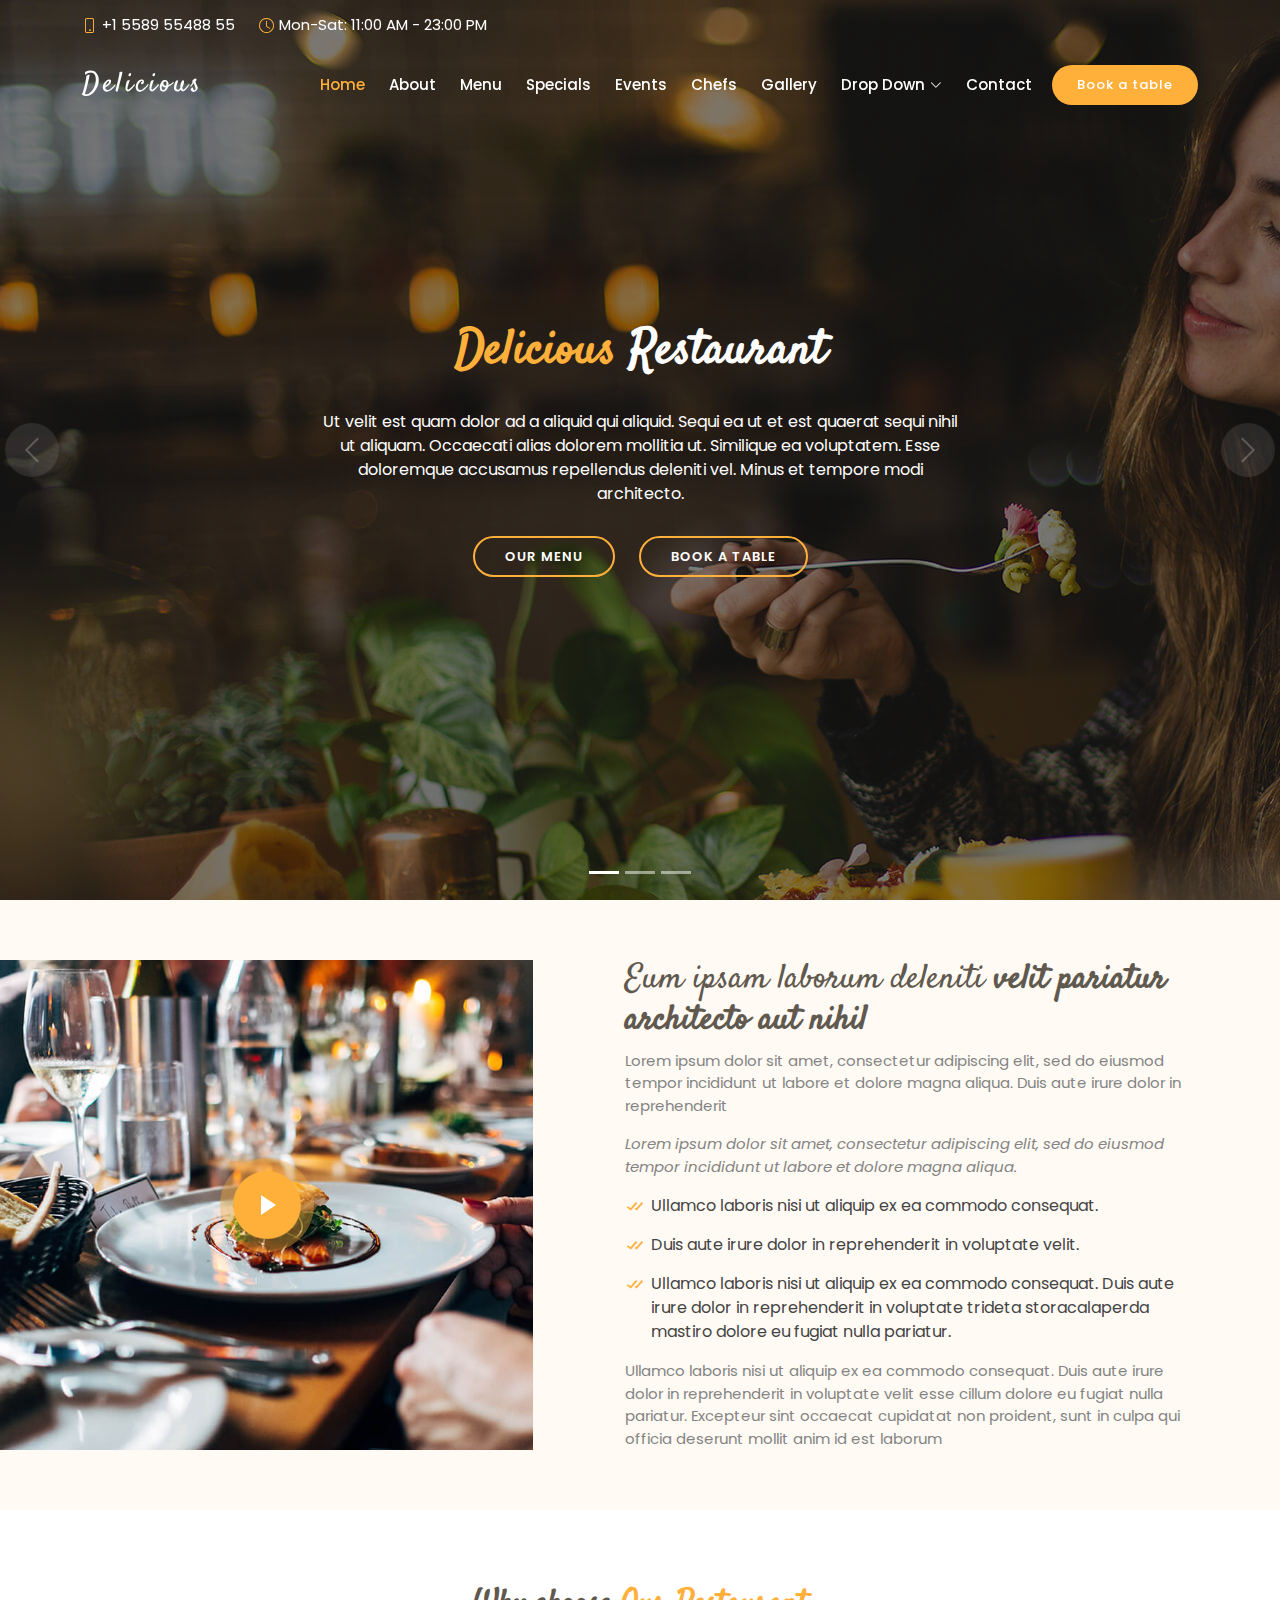
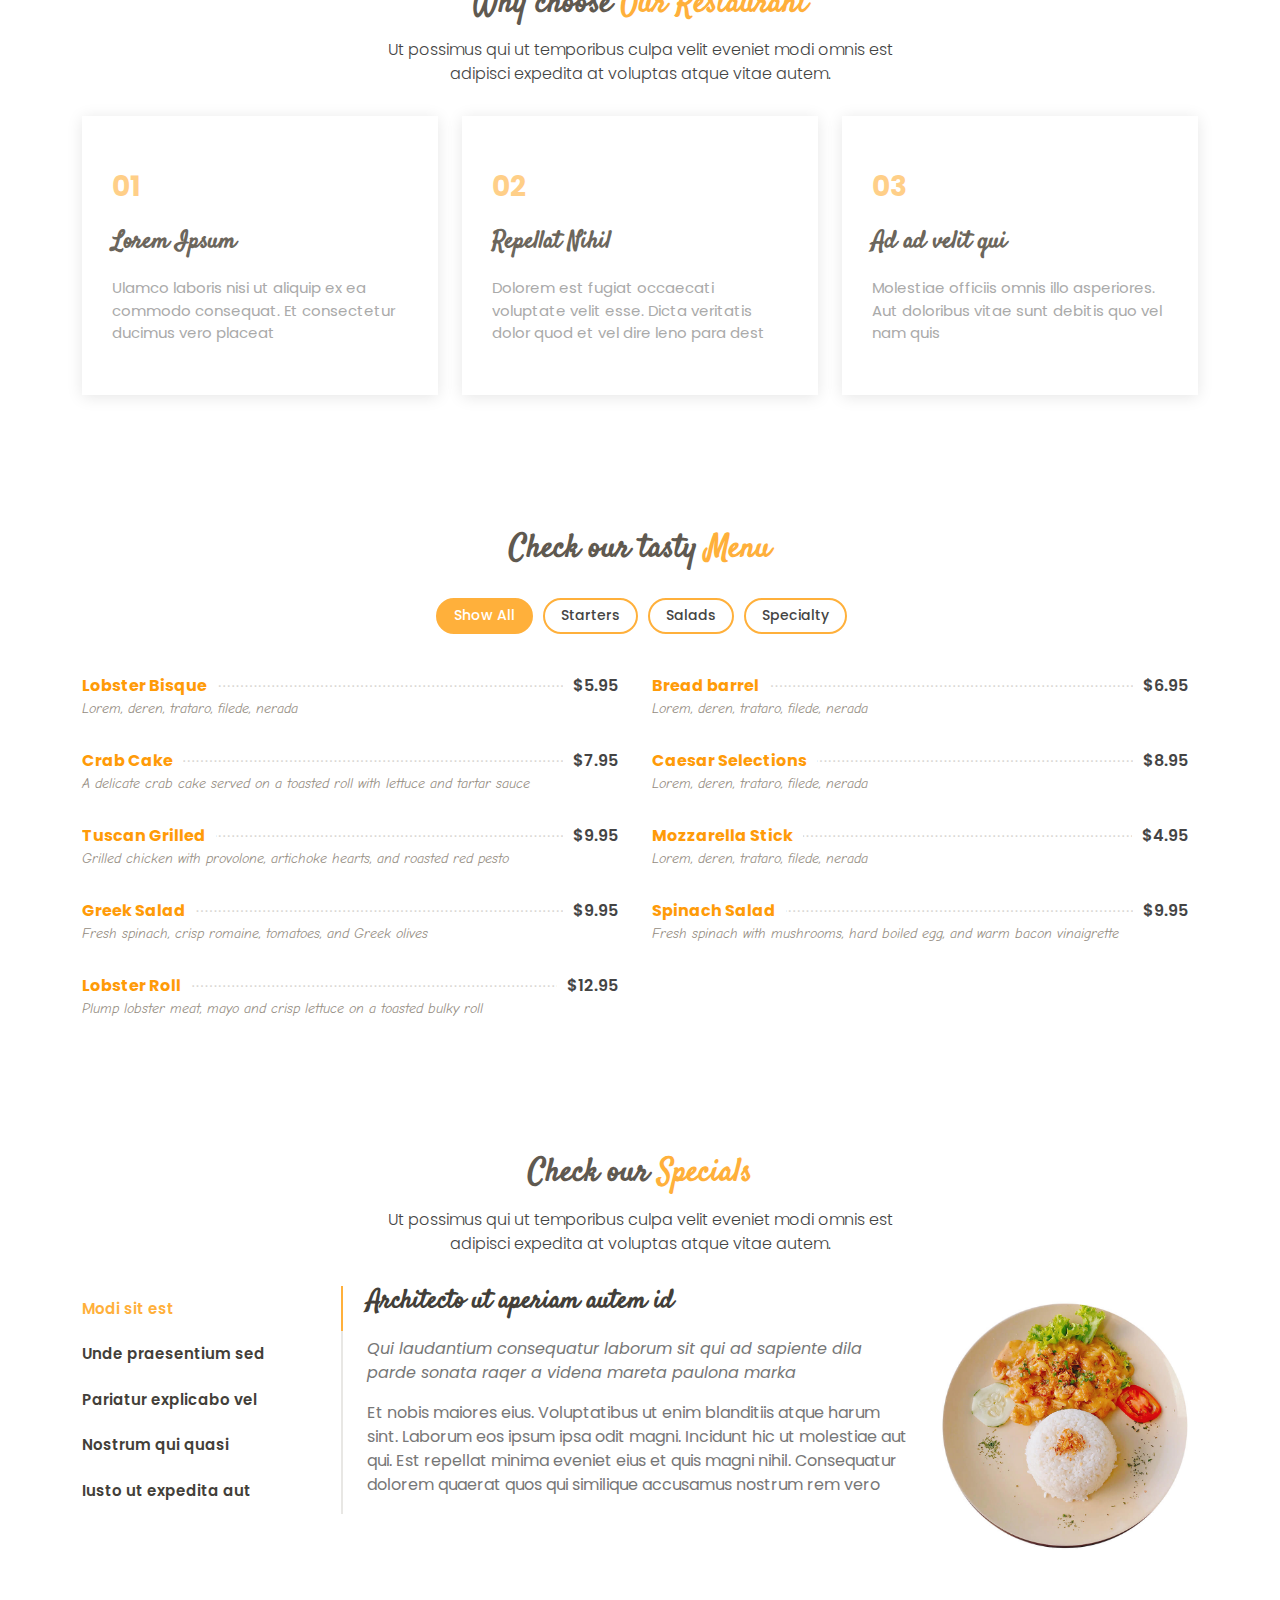
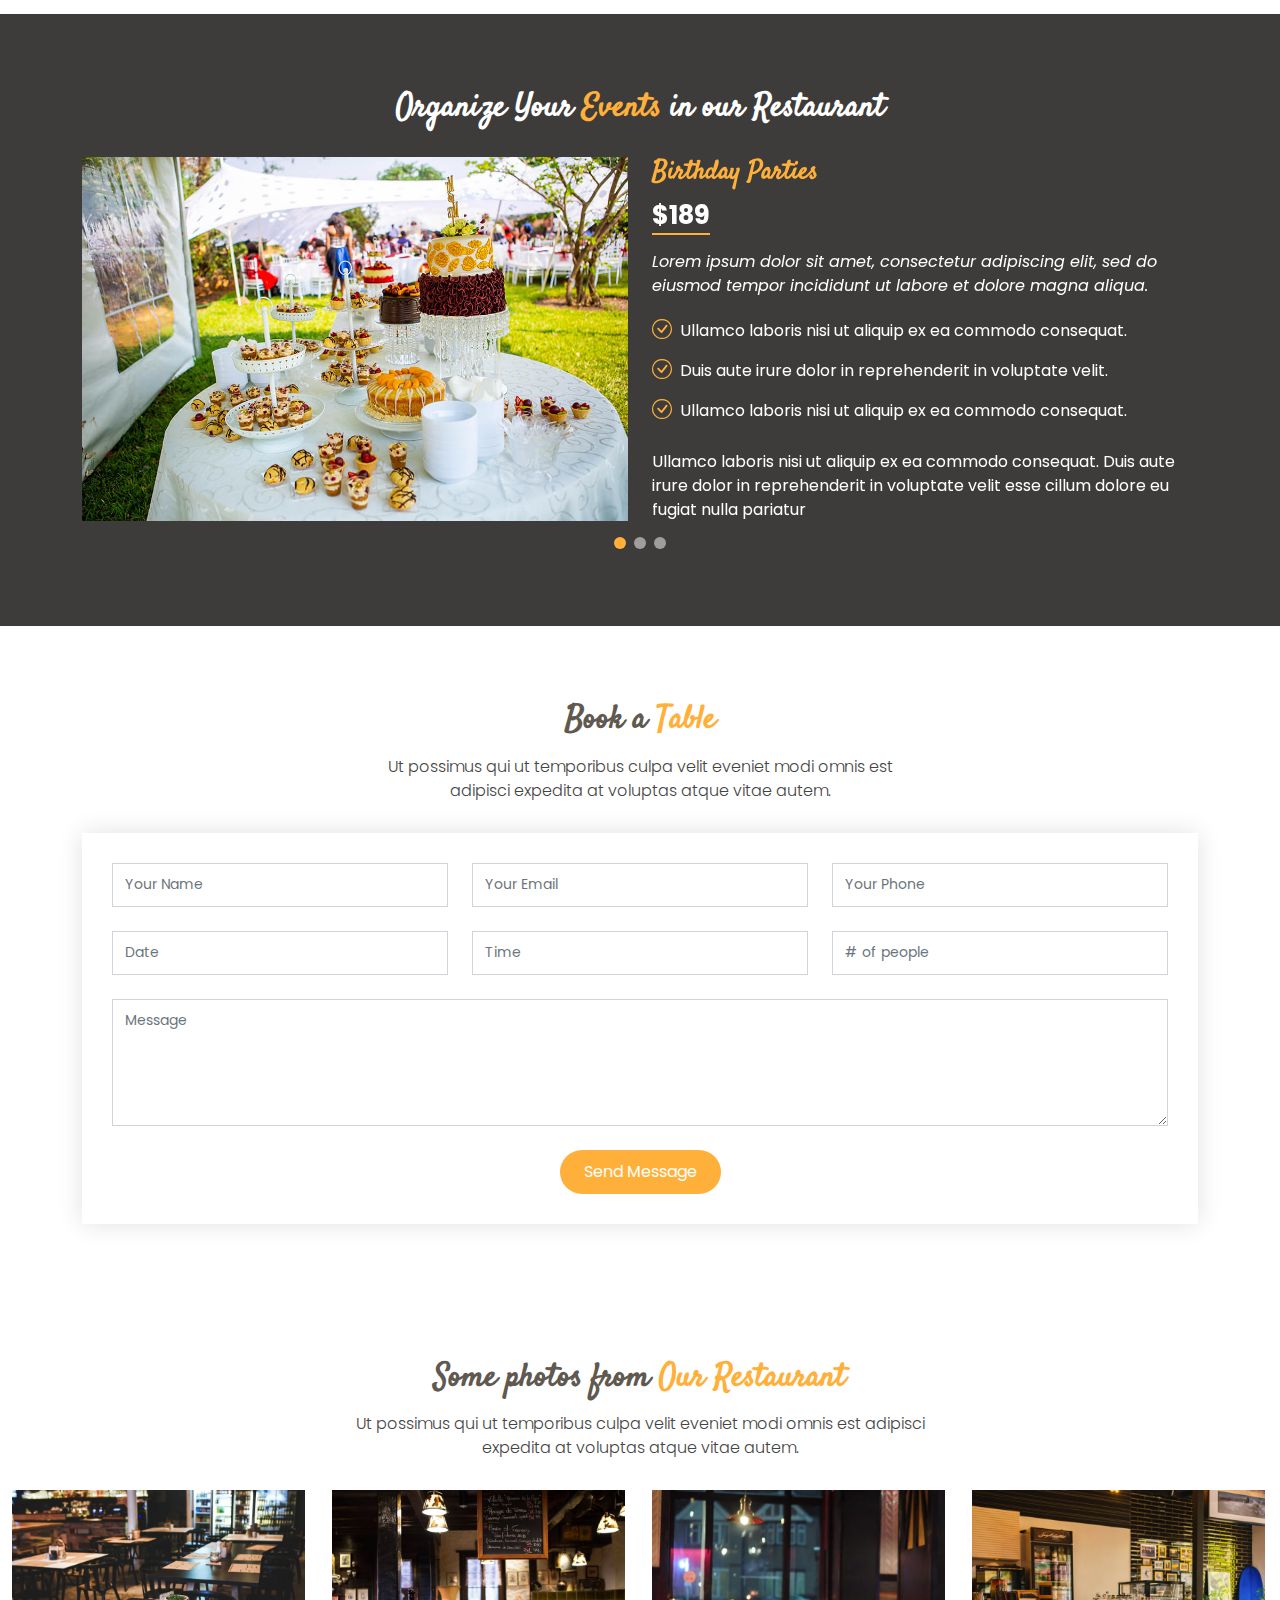
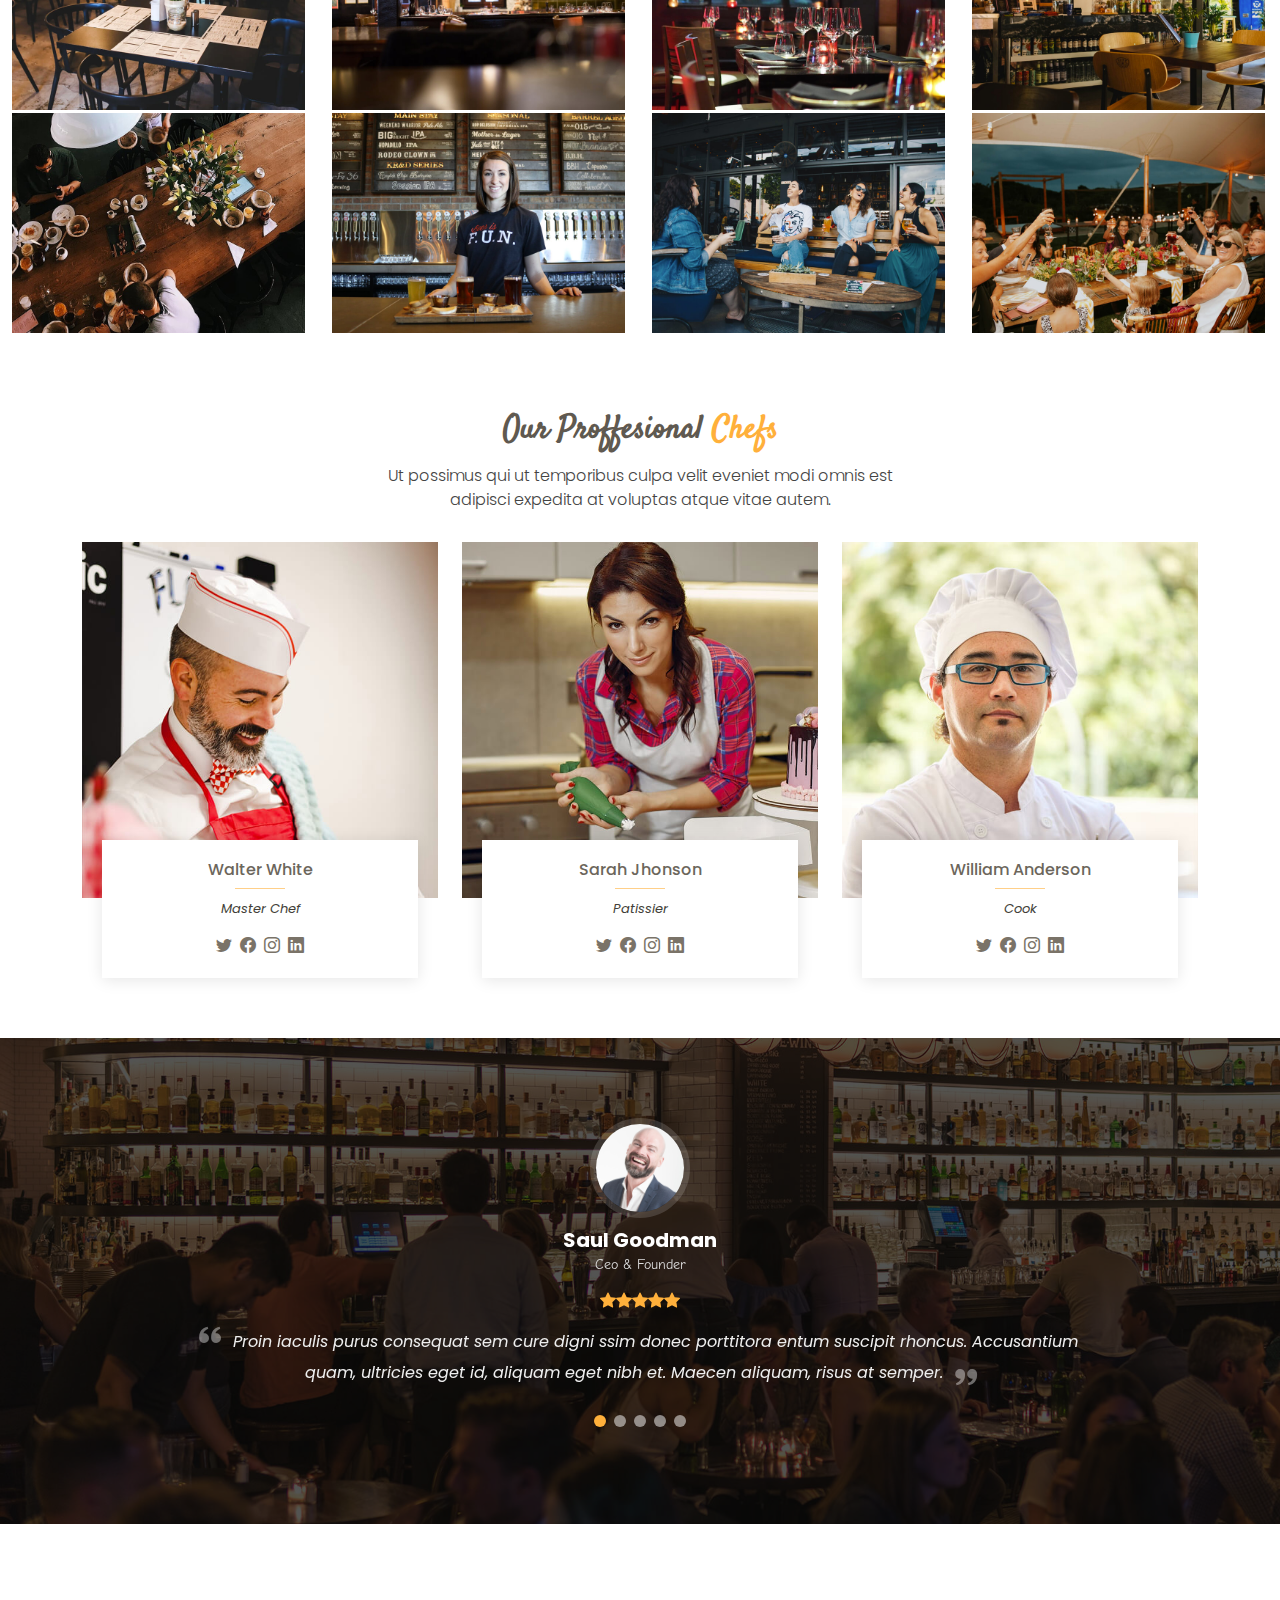
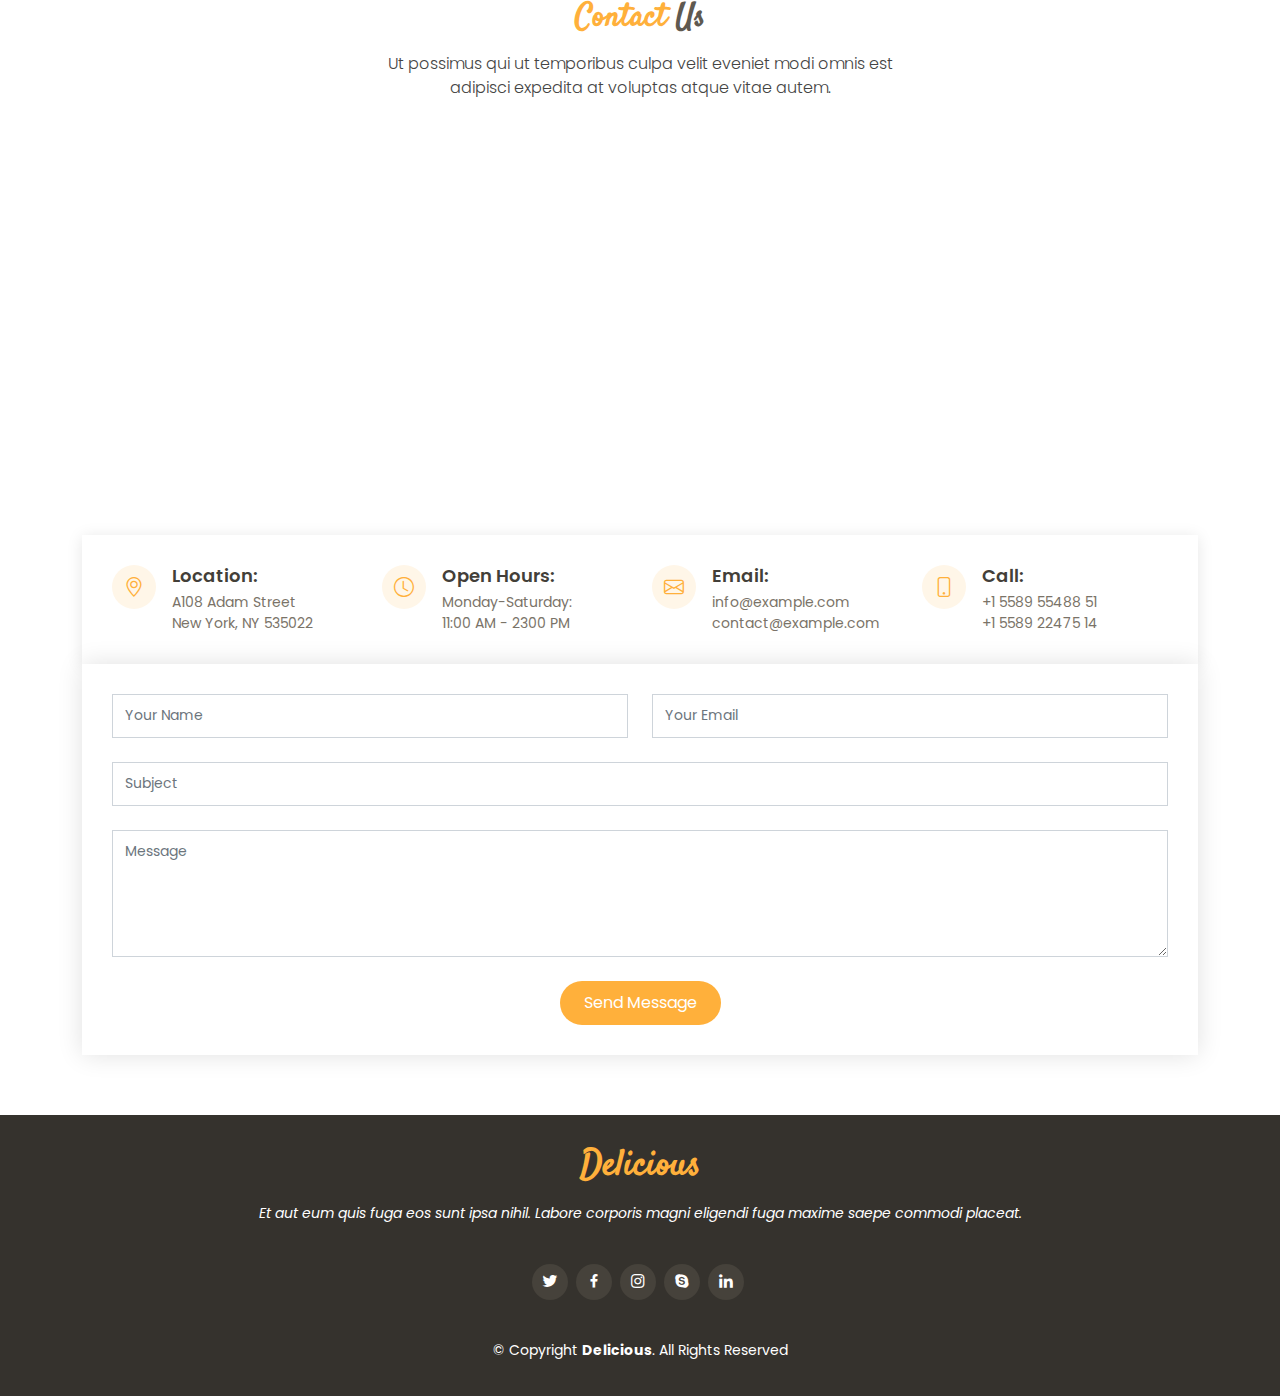
<file: index.html>
<!DOCTYPE html>
<html lang="en">

<head>
  <meta charset="utf-8">
  <meta content="width=device-width, initial-scale=1.0" name="viewport">

  <title>Delicious Bootstrap Template - Index</title>
  <meta content="" name="description">
  <meta content="" name="keywords">

  <!-- Favicons -->
  <link href="assets/img/favicon.png" rel="icon">
  <link href="assets/img/apple-touch-icon.png" rel="apple-touch-icon">

  <!-- Google Fonts -->
  <link href="https://fonts.googleapis.com/css?family=Poppins:300,300i,400,400i,600,600i,700,700i|Satisfy|Comic+Neue:300,300i,400,400i,700,700i" rel="stylesheet">

  <!-- Vendor CSS Files -->
  <link href="assets/vendor/animate.css/animate.min.css" rel="stylesheet">
  <link href="assets/vendor/bootstrap/css/bootstrap.min.css" rel="stylesheet">
  <link href="assets/vendor/bootstrap-icons/bootstrap-icons.css" rel="stylesheet">
  <link href="assets/vendor/boxicons/css/boxicons.min.css" rel="stylesheet">
  <link href="assets/vendor/glightbox/css/glightbox.min.css" rel="stylesheet">
  <link href="assets/vendor/swiper/swiper-bundle.min.css" rel="stylesheet">

  <!-- Template Main CSS File -->
  <link href="assets/css/style.css" rel="stylesheet">

</head>

<body>

  <!-- ======= Top Bar ======= -->
  <section id="topbar" class="d-flex align-items-center fixed-top topbar-transparent">
    <div class="container-fluid container-xl d-flex align-items-center justify-content-center justify-content-lg-start">
      <i class="bi bi-phone d-flex align-items-center"><span>+1 5589 55488 55</span></i>
      <i class="bi bi-clock ms-4 d-none d-lg-flex align-items-center"><span>Mon-Sat: 11:00 AM - 23:00 PM</span></i>
    </div>
  </section>

  <!-- ======= Header ======= -->
  <header id="header" class="fixed-top d-flex align-items-center header-transparent">
    <div class="container-fluid container-xl d-flex align-items-center justify-content-between">

      <div class="logo me-auto">
        <h1><a href="index.html">Delicious</a></h1>
        <!-- Uncomment below if you prefer to use an image logo -->
        <!-- <a href="index.html"><img src="assets/img/logo.png" alt="" class="img-fluid"></a>-->
      </div>

      <nav id="navbar" class="navbar order-last order-lg-0">
        <ul>
          <li><a class="nav-link scrollto active" href="#hero">Home</a></li>
          <li><a class="nav-link scrollto" href="#about">About</a></li>
          <li><a class="nav-link scrollto" href="#menu">Menu</a></li>
          <li><a class="nav-link scrollto" href="#specials">Specials</a></li>
          <li><a class="nav-link scrollto" href="#events">Events</a></li>
          <li><a class="nav-link scrollto" href="#chefs">Chefs</a></li>
          <li><a class="nav-link scrollto" href="#gallery">Gallery</a></li>
          <li class="dropdown"><a href="#"><span>Drop Down</span> <i class="bi bi-chevron-down"></i></a>
            <ul>
              <li><a href="#">Drop Down 1</a></li>
              <li class="dropdown"><a href="#"><span>Deep Drop Down</span> <i class="bi bi-chevron-right"></i></a>
                <ul>
                  <li><a href="#">Deep Drop Down 1</a></li>
                  <li><a href="#">Deep Drop Down 2</a></li>
                  <li><a href="#">Deep Drop Down 3</a></li>
                  <li><a href="#">Deep Drop Down 4</a></li>
                  <li><a href="#">Deep Drop Down 5</a></li>
                </ul>
              </li>
              <li><a href="#">Drop Down 2</a></li>
              <li><a href="#">Drop Down 3</a></li>
              <li><a href="#">Drop Down 4</a></li>
            </ul>
          </li>
          <li><a class="nav-link scrollto" href="#contact">Contact</a></li>
        </ul>
        <i class="bi bi-list mobile-nav-toggle"></i>
      </nav><!-- .navbar -->

      <a href="#book-a-table" class="book-a-table-btn scrollto">Book a table</a>

    </div>
  </header><!-- End Header -->

  <!-- ======= Hero Section ======= -->
  <section id="hero">
    <div class="hero-container">
      <div id="heroCarousel" data-bs-interval="5000" class="carousel slide carousel-fade" data-bs-ride="carousel">

        <ol class="carousel-indicators" id="hero-carousel-indicators"></ol>

        <div class="carousel-inner" role="listbox">

          <!-- Slide 1 -->
          <div class="carousel-item active" style="background: url(assets/img/slide/slide-1.jpg);">
            <div class="carousel-container">
              <div class="carousel-content">
                <h2 class="animate__animated animate__fadeInDown"><span>Delicious</span> Restaurant</h2>
                <p class="animate__animated animate__fadeInUp">Ut velit est quam dolor ad a aliquid qui aliquid. Sequi ea ut et est quaerat sequi nihil ut aliquam. Occaecati alias dolorem mollitia ut. Similique ea voluptatem. Esse doloremque accusamus repellendus deleniti vel. Minus et tempore modi architecto.</p>
                <div>
                  <a href="#menu" class="btn-menu animate__animated animate__fadeInUp scrollto">Our Menu</a>
                  <a href="#book-a-table" class="btn-book animate__animated animate__fadeInUp scrollto">Book a Table</a>
                </div>
              </div>
            </div>
          </div>

          <!-- Slide 2 -->
          <div class="carousel-item" style="background: url(assets/img/slide/slide-2.jpg);">
            <div class="carousel-container">
              <div class="carousel-content">
                <h2 class="animate__animated animate__fadeInDown">Lorem Ipsum Dolor</h2>
                <p class="animate__animated animate__fadeInUp">Ut velit est quam dolor ad a aliquid qui aliquid. Sequi ea ut et est quaerat sequi nihil ut aliquam. Occaecati alias dolorem mollitia ut. Similique ea voluptatem. Esse doloremque accusamus repellendus deleniti vel. Minus et tempore modi architecto.</p>
                <div>
                  <a href="#menu" class="btn-menu animate__animated animate__fadeInUp scrollto">Our Menu</a>
                  <a href="#book-a-table" class="btn-book animate__animated animate__fadeInUp scrollto">Book a Table</a>
                </div>
              </div>
            </div>
          </div>

          <!-- Slide 3 -->
          <div class="carousel-item" style="background: url(assets/img/slide/slide-3.jpg);">
            <div class="carousel-background"><img src="assets/img/slide/slide-3.jpg" alt=""></div>
            <div class="carousel-container">
              <div class="carousel-content">
                <h2 class="animate__animated animate__fadeInDown">Sequi ea ut et est quaerat</h2>
                <p class="animate__animated animate__fadeInUp">Ut velit est quam dolor ad a aliquid qui aliquid. Sequi ea ut et est quaerat sequi nihil ut aliquam. Occaecati alias dolorem mollitia ut. Similique ea voluptatem. Esse doloremque accusamus repellendus deleniti vel. Minus et tempore modi architecto.</p>
                <div>
                  <a href="#menu" class="btn-menu animate__animated animate__fadeInUp scrollto">Our Menu</a>
                  <a href="#book-a-table" class="btn-book animate__animated animate__fadeInUp scrollto">Book a Table</a>
                </div>
              </div>
            </div>
          </div>

        </div>

        <a class="carousel-control-prev" href="#heroCarousel" role="button" data-bs-slide="prev">
          <span class="carousel-control-prev-icon bi bi-chevron-left" aria-hidden="true"></span>
        </a>

        <a class="carousel-control-next" href="#heroCarousel" role="button" data-bs-slide="next">
          <span class="carousel-control-next-icon bi bi-chevron-right" aria-hidden="true"></span>
        </a>

      </div>
    </div>
  </section><!-- End Hero -->

  <main id="main">

    <!-- ======= About Section ======= -->
    <section id="about" class="about">
      <div class="container-fluid">

        <div class="row">

          <div class="col-lg-5 align-items-stretch video-box" style='background-image: url("assets/img/about.jpg");'>
            <a href="https://www.youtube.com/watch?v=jDDaplaOz7Q" class="venobox play-btn mb-4" data-vbtype="video" data-autoplay="true"></a>
          </div>

          <div class="col-lg-7 d-flex flex-column justify-content-center align-items-stretch">

            <div class="content">
              <h3>Eum ipsam laborum deleniti <strong>velit pariatur architecto aut nihil</strong></h3>
              <p>
                Lorem ipsum dolor sit amet, consectetur adipiscing elit, sed do eiusmod tempor incididunt ut labore et dolore magna aliqua. Duis aute irure dolor in reprehenderit
              </p>
              <p class="fst-italic">
                Lorem ipsum dolor sit amet, consectetur adipiscing elit, sed do eiusmod tempor incididunt ut labore et dolore
                magna aliqua.
              </p>
              <ul>
                <li><i class="bx bx-check-double"></i> Ullamco laboris nisi ut aliquip ex ea commodo consequat.</li>
                <li><i class="bx bx-check-double"></i> Duis aute irure dolor in reprehenderit in voluptate velit.</li>
                <li><i class="bx bx-check-double"></i> Ullamco laboris nisi ut aliquip ex ea commodo consequat. Duis aute irure dolor in reprehenderit in voluptate trideta storacalaperda mastiro dolore eu fugiat nulla pariatur.</li>
              </ul>
              <p>
                Ullamco laboris nisi ut aliquip ex ea commodo consequat. Duis aute irure dolor in reprehenderit in voluptate
                velit esse cillum dolore eu fugiat nulla pariatur. Excepteur sint occaecat cupidatat non proident, sunt in
                culpa qui officia deserunt mollit anim id est laborum
              </p>
            </div>

          </div>

        </div>

      </div>
    </section><!-- End About Section -->

    <!-- ======= Whu Us Section ======= -->
    <section id="why-us" class="why-us">
      <div class="container">

        <div class="section-title">
          <h2>Why choose <span>Our Restaurant</span></h2>
          <p>Ut possimus qui ut temporibus culpa velit eveniet modi omnis est adipisci expedita at voluptas atque vitae autem.</p>
        </div>

        <div class="row">

          <div class="col-lg-4">
            <div class="box">
              <span>01</span>
              <h4>Lorem Ipsum</h4>
              <p>Ulamco laboris nisi ut aliquip ex ea commodo consequat. Et consectetur ducimus vero placeat</p>
            </div>
          </div>

          <div class="col-lg-4 mt-4 mt-lg-0">
            <div class="box">
              <span>02</span>
              <h4>Repellat Nihil</h4>
              <p>Dolorem est fugiat occaecati voluptate velit esse. Dicta veritatis dolor quod et vel dire leno para dest</p>
            </div>
          </div>

          <div class="col-lg-4 mt-4 mt-lg-0">
            <div class="box">
              <span>03</span>
              <h4> Ad ad velit qui</h4>
              <p>Molestiae officiis omnis illo asperiores. Aut doloribus vitae sunt debitis quo vel nam quis</p>
            </div>
          </div>

        </div>

      </div>
    </section><!-- End Whu Us Section -->

    <!-- ======= Menu Section ======= -->
    <section id="menu" class="menu">
      <div class="container">

        <div class="section-title">
          <h2>Check our tasty <span>Menu</span></h2>
        </div>

        <div class="row">
          <div class="col-lg-12 d-flex justify-content-center">
            <ul id="menu-flters">
              <li data-filter="*" class="filter-active">Show All</li>
              <li data-filter=".filter-starters">Starters</li>
              <li data-filter=".filter-salads">Salads</li>
              <li data-filter=".filter-specialty">Specialty</li>
            </ul>
          </div>
        </div>

        <div class="row menu-container">

          <div class="col-lg-6 menu-item filter-starters">
            <div class="menu-content">
              <a href="#">Lobster Bisque</a><span>$5.95</span>
            </div>
            <div class="menu-ingredients">
              Lorem, deren, trataro, filede, nerada
            </div>
          </div>

          <div class="col-lg-6 menu-item filter-specialty">
            <div class="menu-content">
              <a href="#">Bread barrel</a><span>$6.95</span>
            </div>
            <div class="menu-ingredients">
              Lorem, deren, trataro, filede, nerada
            </div>
          </div>

          <div class="col-lg-6 menu-item filter-starters">
            <div class="menu-content">
              <a href="#">Crab Cake</a><span>$7.95</span>
            </div>
            <div class="menu-ingredients">
              A delicate crab cake served on a toasted roll with lettuce and tartar sauce
            </div>
          </div>

          <div class="col-lg-6 menu-item filter-salads">
            <div class="menu-content">
              <a href="#">Caesar Selections</a><span>$8.95</span>
            </div>
            <div class="menu-ingredients">
              Lorem, deren, trataro, filede, nerada
            </div>
          </div>

          <div class="col-lg-6 menu-item filter-specialty">
            <div class="menu-content">
              <a href="#">Tuscan Grilled</a><span>$9.95</span>
            </div>
            <div class="menu-ingredients">
              Grilled chicken with provolone, artichoke hearts, and roasted red pesto
            </div>
          </div>

          <div class="col-lg-6 menu-item filter-starters">
            <div class="menu-content">
              <a href="#">Mozzarella Stick</a><span>$4.95</span>
            </div>
            <div class="menu-ingredients">
              Lorem, deren, trataro, filede, nerada
            </div>
          </div>

          <div class="col-lg-6 menu-item filter-salads">
            <div class="menu-content">
              <a href="#">Greek Salad</a><span>$9.95</span>
            </div>
            <div class="menu-ingredients">
              Fresh spinach, crisp romaine, tomatoes, and Greek olives
            </div>
          </div>

          <div class="col-lg-6 menu-item filter-salads">
            <div class="menu-content">
              <a href="#">Spinach Salad</a><span>$9.95</span>
            </div>
            <div class="menu-ingredients">
              Fresh spinach with mushrooms, hard boiled egg, and warm bacon vinaigrette
            </div>
          </div>

          <div class="col-lg-6 menu-item filter-specialty">
            <div class="menu-content">
              <a href="#">Lobster Roll</a><span>$12.95</span>
            </div>
            <div class="menu-ingredients">
              Plump lobster meat, mayo and crisp lettuce on a toasted bulky roll
            </div>
          </div>

        </div>

      </div>
    </section><!-- End Menu Section -->

    <!-- ======= Specials Section ======= -->
    <section id="specials" class="specials">
      <div class="container">

        <div class="section-title">
          <h2>Check our <span>Specials</span></h2>
          <p>Ut possimus qui ut temporibus culpa velit eveniet modi omnis est adipisci expedita at voluptas atque vitae autem.</p>
        </div>

        <div class="row">
          <div class="col-lg-3">
            <ul class="nav nav-tabs flex-column">
              <li class="nav-item">
                <a class="nav-link active show" data-bs-toggle="tab" href="#tab-1">Modi sit est</a>
              </li>
              <li class="nav-item">
                <a class="nav-link" data-bs-toggle="tab" href="#tab-2">Unde praesentium sed</a>
              </li>
              <li class="nav-item">
                <a class="nav-link" data-bs-toggle="tab" href="#tab-3">Pariatur explicabo vel</a>
              </li>
              <li class="nav-item">
                <a class="nav-link" data-bs-toggle="tab" href="#tab-4">Nostrum qui quasi</a>
              </li>
              <li class="nav-item">
                <a class="nav-link" data-bs-toggle="tab" href="#tab-5">Iusto ut expedita aut</a>
              </li>
            </ul>
          </div>
          <div class="col-lg-9 mt-4 mt-lg-0">
            <div class="tab-content">
              <div class="tab-pane active show" id="tab-1">
                <div class="row">
                  <div class="col-lg-8 details order-2 order-lg-1">
                    <h3>Architecto ut aperiam autem id</h3>
                    <p class="fst-italic">Qui laudantium consequatur laborum sit qui ad sapiente dila parde sonata raqer a videna mareta paulona marka</p>
                    <p>Et nobis maiores eius. Voluptatibus ut enim blanditiis atque harum sint. Laborum eos ipsum ipsa odit magni. Incidunt hic ut molestiae aut qui. Est repellat minima eveniet eius et quis magni nihil. Consequatur dolorem quaerat quos qui similique accusamus nostrum rem vero</p>
                  </div>
                  <div class="col-lg-4 text-center order-1 order-lg-2">
                    <img src="assets/img/specials-1.jpg" alt="" class="img-fluid">
                  </div>
                </div>
              </div>
              <div class="tab-pane" id="tab-2">
                <div class="row">
                  <div class="col-lg-8 details order-2 order-lg-1">
                    <h3>Et blanditiis nemo veritatis excepturi</h3>
                    <p class="fst-italic">Qui laudantium consequatur laborum sit qui ad sapiente dila parde sonata raqer a videna mareta paulona marka</p>
                    <p>Ea ipsum voluptatem consequatur quis est. Illum error ullam omnis quia et reiciendis sunt sunt est. Non aliquid repellendus itaque accusamus eius et velit ipsa voluptates. Optio nesciunt eaque beatae accusamus lerode pakto madirna desera vafle de nideran pal</p>
                  </div>
                  <div class="col-lg-4 text-center order-1 order-lg-2">
                    <img src="assets/img/specials-2.jpg" alt="" class="img-fluid">
                  </div>
                </div>
              </div>
              <div class="tab-pane" id="tab-3">
                <div class="row">
                  <div class="col-lg-8 details order-2 order-lg-1">
                    <h3>Impedit facilis occaecati odio neque aperiam sit</h3>
                    <p class="fst-italic">Eos voluptatibus quo. Odio similique illum id quidem non enim fuga. Qui natus non sunt dicta dolor et. In asperiores velit quaerat perferendis aut</p>
                    <p>Iure officiis odit rerum. Harum sequi eum illum corrupti culpa veritatis quisquam. Neque necessitatibus illo rerum eum ut. Commodi ipsam minima molestiae sed laboriosam a iste odio. Earum odit nesciunt fugiat sit ullam. Soluta et harum voluptatem optio quae</p>
                  </div>
                  <div class="col-lg-4 text-center order-1 order-lg-2">
                    <img src="assets/img/specials-3.jpg" alt="" class="img-fluid">
                  </div>
                </div>
              </div>
              <div class="tab-pane" id="tab-4">
                <div class="row">
                  <div class="col-lg-8 details order-2 order-lg-1">
                    <h3>Fuga dolores inventore laboriosam ut est accusamus laboriosam dolore</h3>
                    <p class="fst-italic">Totam aperiam accusamus. Repellat consequuntur iure voluptas iure porro quis delectus</p>
                    <p>Eaque consequuntur consequuntur libero expedita in voluptas. Nostrum ipsam necessitatibus aliquam fugiat debitis quis velit. Eum ex maxime error in consequatur corporis atque. Eligendi asperiores sed qui veritatis aperiam quia a laborum inventore</p>
                  </div>
                  <div class="col-lg-4 text-center order-1 order-lg-2">
                    <img src="assets/img/specials-4.jpg" alt="" class="img-fluid">
                  </div>
                </div>
              </div>
              <div class="tab-pane" id="tab-5">
                <div class="row">
                  <div class="col-lg-8 details order-2 order-lg-1">
                    <h3>Est eveniet ipsam sindera pad rone matrelat sando reda</h3>
                    <p class="fst-italic">Omnis blanditiis saepe eos autem qui sunt debitis porro quia.</p>
                    <p>Exercitationem nostrum omnis. Ut reiciendis repudiandae minus. Omnis recusandae ut non quam ut quod eius qui. Ipsum quia odit vero atque qui quibusdam amet. Occaecati sed est sint aut vitae molestiae voluptate vel</p>
                  </div>
                  <div class="col-lg-4 text-center order-1 order-lg-2">
                    <img src="assets/img/specials-5.jpg" alt="" class="img-fluid">
                  </div>
                </div>
              </div>
            </div>
          </div>
        </div>

      </div>
    </section><!-- End Specials Section -->

    <!-- ======= Events Section ======= -->
    <section id="events" class="events">
      <div class="container">

        <div class="section-title">
          <h2>Organize Your <span>Events</span> in our Restaurant</h2>
        </div>

        <div class="events-slider swiper-container">
          <div class="swiper-wrapper">

            <div class="swiper-slide">
              <div class="row event-item">
                <div class="col-lg-6">
                  <img src="assets/img/event-birthday.jpg" class="img-fluid" alt="">
                </div>
                <div class="col-lg-6 pt-4 pt-lg-0 content">
                  <h3>Birthday Parties</h3>
                  <div class="price">
                    <p><span>$189</span></p>
                  </div>
                  <p class="fst-italic">
                    Lorem ipsum dolor sit amet, consectetur adipiscing elit, sed do eiusmod tempor incididunt ut labore et dolore
                    magna aliqua.
                  </p>
                  <ul>
                    <li><i class="bi bi-check-circle"></i> Ullamco laboris nisi ut aliquip ex ea commodo consequat.</li>
                    <li><i class="bi bi-check-circle"></i> Duis aute irure dolor in reprehenderit in voluptate velit.</li>
                    <li><i class="bi bi-check-circle"></i> Ullamco laboris nisi ut aliquip ex ea commodo consequat.</li>
                  </ul>
                  <p>
                    Ullamco laboris nisi ut aliquip ex ea commodo consequat. Duis aute irure dolor in reprehenderit in voluptate
                    velit esse cillum dolore eu fugiat nulla pariatur
                  </p>
                </div>
              </div>
            </div><!-- End testimonial item -->

            <div class="swiper-slide">
              <div class="row event-item">
                <div class="col-lg-6">
                  <img src="assets/img/event-private.jpg" class="img-fluid" alt="">
                </div>
                <div class="col-lg-6 pt-4 pt-lg-0 content">
                  <h3>Private Parties</h3>
                  <div class="price">
                    <p><span>$290</span></p>
                  </div>
                  <p class="fst-italic">
                    Lorem ipsum dolor sit amet, consectetur adipiscing elit, sed do eiusmod tempor incididunt ut labore et dolore
                    magna aliqua.
                  </p>
                  <ul>
                    <li><i class="bi bi-check-circle"></i> Ullamco laboris nisi ut aliquip ex ea commodo consequat.</li>
                    <li><i class="bi bi-check-circle"></i> Duis aute irure dolor in reprehenderit in voluptate velit.</li>
                    <li><i class="bi bi-check-circle"></i> Ullamco laboris nisi ut aliquip ex ea commodo consequat.</li>
                  </ul>
                  <p>
                    Ullamco laboris nisi ut aliquip ex ea commodo consequat. Duis aute irure dolor in reprehenderit in voluptate
                    velit esse cillum dolore eu fugiat nulla pariatur
                  </p>
                </div>
              </div>
            </div><!-- End testimonial item -->

            <div class="swiper-slide">
              <div class="row event-item">
                <div class="col-lg-6">
                  <img src="assets/img/event-custom.jpg" class="img-fluid" alt="">
                </div>
                <div class="col-lg-6 pt-4 pt-lg-0 content">
                  <h3>Custom Parties</h3>
                  <div class="price">
                    <p><span>$99</span></p>
                  </div>
                  <p class="fst-italic">
                    Lorem ipsum dolor sit amet, consectetur adipiscing elit, sed do eiusmod tempor incididunt ut labore et dolore
                    magna aliqua.
                  </p>
                  <ul>
                    <li><i class="bi bi-check-circle"></i> Ullamco laboris nisi ut aliquip ex ea commodo consequat.</li>
                    <li><i class="bi bi-check-circle"></i> Duis aute irure dolor in reprehenderit in voluptate velit.</li>
                    <li><i class="bi bi-check-circle"></i> Ullamco laboris nisi ut aliquip ex ea commodo consequat.</li>
                  </ul>
                  <p>
                    Ullamco laboris nisi ut aliquip ex ea commodo consequat. Duis aute irure dolor in reprehenderit in voluptate
                    velit esse cillum dolore eu fugiat nulla pariatur
                  </p>
                </div>
              </div>
            </div><!-- End testimonial item -->

          </div>
          <div class="swiper-pagination"></div>
        </div>

      </div>
    </section><!-- End Events Section -->

    <!-- ======= Book A Table Section ======= -->
    <section id="book-a-table" class="book-a-table">
      <div class="container">

        <div class="section-title">
          <h2>Book a <span>Table</span></h2>
          <p>Ut possimus qui ut temporibus culpa velit eveniet modi omnis est adipisci expedita at voluptas atque vitae autem.</p>
        </div>

        <form action="forms/book-a-table.php" method="post" role="form" class="php-email-form">
          <div class="row">
            <div class="col-lg-4 col-md-6 form-group">
              <input type="text" name="name" class="form-control" id="name" placeholder="Your Name" data-rule="minlen:4" data-msg="Please enter at least 4 chars">
              <div class="validate"></div>
            </div>
            <div class="col-lg-4 col-md-6 form-group mt-3 mt-md-0">
              <input type="email" class="form-control" name="email" id="email" placeholder="Your Email" data-rule="email" data-msg="Please enter a valid email">
              <div class="validate"></div>
            </div>
            <div class="col-lg-4 col-md-6 form-group mt-3 mt-md-0">
              <input type="text" class="form-control" name="phone" id="phone" placeholder="Your Phone" data-rule="minlen:4" data-msg="Please enter at least 4 chars">
              <div class="validate"></div>
            </div>
            <div class="col-lg-4 col-md-6 form-group mt-3">
              <input type="text" name="date" class="form-control" id="date" placeholder="Date" data-rule="minlen:4" data-msg="Please enter at least 4 chars">
              <div class="validate"></div>
            </div>
            <div class="col-lg-4 col-md-6 form-group mt-3">
              <input type="text" class="form-control" name="time" id="time" placeholder="Time" data-rule="minlen:4" data-msg="Please enter at least 4 chars">
              <div class="validate"></div>
            </div>
            <div class="col-lg-4 col-md-6 form-group mt-3">
              <input type="number" class="form-control" name="people" id="people" placeholder="# of people" data-rule="minlen:1" data-msg="Please enter at least 1 chars">
              <div class="validate"></div>
            </div>
          </div>
          <div class="form-group mt-3">
            <textarea class="form-control" name="message" rows="5" placeholder="Message"></textarea>
            <div class="validate"></div>
          </div>
          <div class="mb-3">
            <div class="loading">Loading</div>
            <div class="error-message"></div>
            <div class="sent-message">Your booking request was sent. We will call back or send an Email to confirm your reservation. Thank you!</div>
          </div>
          <div class="text-center"><button type="submit">Send Message</button></div>
        </form>

      </div>
    </section><!-- End Book A Table Section -->

    <!-- ======= Gallery Section ======= -->
    <section id="gallery" class="gallery">
      <div class="container-fluid">

        <div class="section-title">
          <h2>Some photos from <span>Our Restaurant</span></h2>
          <p>Ut possimus qui ut temporibus culpa velit eveniet modi omnis est adipisci expedita at voluptas atque vitae autem.</p>
        </div>

        <div class="row no-gutters">

          <div class="col-lg-3 col-md-4">
            <div class="gallery-item">
              <a href="assets/img/gallery/gallery-1.jpg" class="gallery-lightbox">
                <img src="assets/img/gallery/gallery-1.jpg" alt="" class="img-fluid">
              </a>
            </div>
          </div>

          <div class="col-lg-3 col-md-4">
            <div class="gallery-item">
              <a href="assets/img/gallery/gallery-2.jpg" class="gallery-lightbox">
                <img src="assets/img/gallery/gallery-2.jpg" alt="" class="img-fluid">
              </a>
            </div>
          </div>

          <div class="col-lg-3 col-md-4">
            <div class="gallery-item">
              <a href="assets/img/gallery/gallery-3.jpg" class="gallery-lightbox">
                <img src="assets/img/gallery/gallery-3.jpg" alt="" class="img-fluid">
              </a>
            </div>
          </div>

          <div class="col-lg-3 col-md-4">
            <div class="gallery-item">
              <a href="assets/img/gallery/gallery-4.jpg" class="gallery-lightbox">
                <img src="assets/img/gallery/gallery-4.jpg" alt="" class="img-fluid">
              </a>
            </div>
          </div>

          <div class="col-lg-3 col-md-4">
            <div class="gallery-item">
              <a href="assets/img/gallery/gallery-5.jpg" class="gallery-lightbox">
                <img src="assets/img/gallery/gallery-5.jpg" alt="" class="img-fluid">
              </a>
            </div>
          </div>

          <div class="col-lg-3 col-md-4">
            <div class="gallery-item">
              <a href="assets/img/gallery/gallery-6.jpg" class="gallery-lightbox">
                <img src="assets/img/gallery/gallery-6.jpg" alt="" class="img-fluid">
              </a>
            </div>
          </div>

          <div class="col-lg-3 col-md-4">
            <div class="gallery-item">
              <a href="assets/img/gallery/gallery-7.jpg" class="gallery-lightbox">
                <img src="assets/img/gallery/gallery-7.jpg" alt="" class="img-fluid">
              </a>
            </div>
          </div>

          <div class="col-lg-3 col-md-4">
            <div class="gallery-item">
              <a href="assets/img/gallery/gallery-8.jpg" class="gallery-lightbox">
                <img src="assets/img/gallery/gallery-8.jpg" alt="" class="img-fluid">
              </a>
            </div>
          </div>

        </div>

      </div>
    </section><!-- End Gallery Section -->

    <!-- ======= Chefs Section ======= -->
    <section id="chefs" class="chefs">
      <div class="container">

        <div class="section-title">
          <h2>Our Proffesional <span>Chefs</span></h2>
          <p>Ut possimus qui ut temporibus culpa velit eveniet modi omnis est adipisci expedita at voluptas atque vitae autem.</p>
        </div>

        <div class="row">

          <div class="col-lg-4 col-md-6">
            <div class="member">
              <div class="pic"><img src="assets/img/chefs/chefs-1.jpg" class="img-fluid" alt=""></div>
              <div class="member-info">
                <h4>Walter White</h4>
                <span>Master Chef</span>
                <div class="social">
                  <a href=""><i class="bi bi-twitter"></i></a>
                  <a href=""><i class="bi bi-facebook"></i></a>
                  <a href=""><i class="bi bi-instagram"></i></a>
                  <a href=""><i class="bi bi-linkedin"></i></a>
                </div>
              </div>
            </div>
          </div>

          <div class="col-lg-4 col-md-6">
            <div class="member">
              <div class="pic"><img src="assets/img/chefs/chefs-2.jpg" class="img-fluid" alt=""></div>
              <div class="member-info">
                <h4>Sarah Jhonson</h4>
                <span>Patissier</span>
                <div class="social">
                  <a href=""><i class="bi bi-twitter"></i></a>
                  <a href=""><i class="bi bi-facebook"></i></a>
                  <a href=""><i class="bi bi-instagram"></i></a>
                  <a href=""><i class="bi bi-linkedin"></i></a>
                </div>
              </div>
            </div>
          </div>

          <div class="col-lg-4 col-md-6">
            <div class="member">
              <div class="pic"><img src="assets/img/chefs/chefs-3.jpg" class="img-fluid" alt=""></div>
              <div class="member-info">
                <h4>William Anderson</h4>
                <span>Cook</span>
                <div class="social">
                  <a href=""><i class="bi bi-twitter"></i></a>
                  <a href=""><i class="bi bi-facebook"></i></a>
                  <a href=""><i class="bi bi-instagram"></i></a>
                  <a href=""><i class="bi bi-linkedin"></i></a>
                </div>
              </div>
            </div>
          </div>

        </div>

      </div>
    </section><!-- End Chefs Section -->

    <!-- ======= Testimonials Section ======= -->
    <section id="testimonials" class="testimonials">
      <div class="container position-relative">

        <div class="testimonials-slider swiper-container" data-aos="fade-up" data-aos-delay="100">
          <div class="swiper-wrapper">

            <div class="swiper-slide">
              <div class="testimonial-item">
                <img src="assets/img/testimonials/testimonials-1.jpg" class="testimonial-img" alt="">
                <h3>Saul Goodman</h3>
                <h4>Ceo &amp; Founder</h4>
                <div class="stars">
                  <i class="bi bi-star-fill"></i><i class="bi bi-star-fill"></i><i class="bi bi-star-fill"></i><i class="bi bi-star-fill"></i><i class="bi bi-star-fill"></i>
                </div>
                <p>
                  <i class="bx bxs-quote-alt-left quote-icon-left"></i>
                  Proin iaculis purus consequat sem cure digni ssim donec porttitora entum suscipit rhoncus. Accusantium quam, ultricies eget id, aliquam eget nibh et. Maecen aliquam, risus at semper.
                  <i class="bx bxs-quote-alt-right quote-icon-right"></i>
                </p>
              </div>
            </div><!-- End testimonial item -->

            <div class="swiper-slide">
              <div class="testimonial-item">
                <img src="assets/img/testimonials/testimonials-2.jpg" class="testimonial-img" alt="">
                <h3>Sara Wilsson</h3>
                <h4>Designer</h4>
                <div class="stars">
                  <i class="bi bi-star-fill"></i><i class="bi bi-star-fill"></i><i class="bi bi-star-fill"></i><i class="bi bi-star-fill"></i><i class="bi bi-star-fill"></i>
                </div>
                <p>
                  <i class="bx bxs-quote-alt-left quote-icon-left"></i>
                  Export tempor illum tamen malis malis eram quae irure esse labore quem cillum quid cillum eram malis quorum velit fore eram velit sunt aliqua noster fugiat irure amet legam anim culpa.
                  <i class="bx bxs-quote-alt-right quote-icon-right"></i>
                </p>
              </div>
            </div><!-- End testimonial item -->

            <div class="swiper-slide">
              <div class="testimonial-item">
                <img src="assets/img/testimonials/testimonials-3.jpg" class="testimonial-img" alt="">
                <h3>Jena Karlis</h3>
                <h4>Store Owner</h4>
                <div class="stars">
                  <i class="bi bi-star-fill"></i><i class="bi bi-star-fill"></i><i class="bi bi-star-fill"></i><i class="bi bi-star-fill"></i><i class="bi bi-star-fill"></i>
                </div>
                <p>
                  <i class="bx bxs-quote-alt-left quote-icon-left"></i>
                  Enim nisi quem export duis labore cillum quae magna enim sint quorum nulla quem veniam duis minim tempor labore quem eram duis noster aute amet eram fore quis sint minim.
                  <i class="bx bxs-quote-alt-right quote-icon-right"></i>
                </p>
              </div>
            </div><!-- End testimonial item -->

            <div class="swiper-slide">
              <div class="testimonial-item">
                <img src="assets/img/testimonials/testimonials-4.jpg" class="testimonial-img" alt="">
                <h3>Matt Brandon</h3>
                <h4>Freelancer</h4>
                <div class="stars">
                  <i class="bi bi-star-fill"></i><i class="bi bi-star-fill"></i><i class="bi bi-star-fill"></i><i class="bi bi-star-fill"></i><i class="bi bi-star-fill"></i>
                </div>
                <p>
                  <i class="bx bxs-quote-alt-left quote-icon-left"></i>
                  Fugiat enim eram quae cillum dolore dolor amet nulla culpa multos export minim fugiat minim velit minim dolor enim duis veniam ipsum anim magna sunt elit fore quem dolore labore illum veniam.
                  <i class="bx bxs-quote-alt-right quote-icon-right"></i>
                </p>
              </div>
            </div><!-- End testimonial item -->

            <div class="swiper-slide">
              <div class="testimonial-item">
                <img src="assets/img/testimonials/testimonials-5.jpg" class="testimonial-img" alt="">
                <h3>John Larson</h3>
                <h4>Entrepreneur</h4>
                <div class="stars">
                  <i class="bi bi-star-fill"></i><i class="bi bi-star-fill"></i><i class="bi bi-star-fill"></i><i class="bi bi-star-fill"></i><i class="bi bi-star-fill"></i>
                </div>
                <p>
                  <i class="bx bxs-quote-alt-left quote-icon-left"></i>
                  Quis quorum aliqua sint quem legam fore sunt eram irure aliqua veniam tempor noster veniam enim culpa labore duis sunt culpa nulla illum cillum fugiat legam esse veniam culpa fore nisi cillum quid.
                  <i class="bx bxs-quote-alt-right quote-icon-right"></i>
                </p>
              </div>
            </div><!-- End testimonial item -->

          </div>
          <div class="swiper-pagination"></div>
        </div>

      </div>
    </section><!-- End Testimonials Section -->

    <!-- ======= Contact Section ======= -->
    <section id="contact" class="contact">
      <div class="container">

        <div class="section-title">
          <h2><span>Contact</span> Us</h2>
          <p>Ut possimus qui ut temporibus culpa velit eveniet modi omnis est adipisci expedita at voluptas atque vitae autem.</p>
        </div>
      </div>

      <div class="map">
        <iframe style="border:0; width: 100%; height: 350px;" src="https://www.google.com/maps/embed?pb=!1m14!1m8!1m3!1d12097.433213460943!2d-74.0062269!3d40.7101282!3m2!1i1024!2i768!4f13.1!3m3!1m2!1s0x0%3A0xb89d1fe6bc499443!2sDowntown+Conference+Center!5e0!3m2!1smk!2sbg!4v1539943755621" frameborder="0" allowfullscreen></iframe>
      </div>

      <div class="container mt-5">

        <div class="info-wrap">
          <div class="row">
            <div class="col-lg-3 col-md-6 info">
              <i class="bi bi-geo-alt"></i>
              <h4>Location:</h4>
              <p>A108 Adam Street<br>New York, NY 535022</p>
            </div>

            <div class="col-lg-3 col-md-6 info mt-4 mt-lg-0">
              <i class="bi bi-clock"></i>
              <h4>Open Hours:</h4>
              <p>Monday-Saturday:<br>11:00 AM - 2300 PM</p>
            </div>

            <div class="col-lg-3 col-md-6 info mt-4 mt-lg-0">
              <i class="bi bi-envelope"></i>
              <h4>Email:</h4>
              <p>info@example.com<br>contact@example.com</p>
            </div>

            <div class="col-lg-3 col-md-6 info mt-4 mt-lg-0">
              <i class="bi bi-phone"></i>
              <h4>Call:</h4>
              <p>+1 5589 55488 51<br>+1 5589 22475 14</p>
            </div>
          </div>
        </div>

        <form action="forms/contact.php" method="post" role="form" class="php-email-form">
          <div class="row">
            <div class="col-md-6 form-group">
              <input type="text" name="name" class="form-control" id="name" placeholder="Your Name" required>
            </div>
            <div class="col-md-6 form-group mt-3 mt-md-0">
              <input type="email" class="form-control" name="email" id="email" placeholder="Your Email" required>
            </div>
          </div>
          <div class="form-group mt-3">
            <input type="text" class="form-control" name="subject" id="subject" placeholder="Subject" required>
          </div>
          <div class="form-group mt-3">
            <textarea class="form-control" name="message" rows="5" placeholder="Message" required></textarea>
          </div>
          <div class="my-3">
            <div class="loading">Loading</div>
            <div class="error-message"></div>
            <div class="sent-message">Your message has been sent. Thank you!</div>
          </div>
          <div class="text-center"><button type="submit">Send Message</button></div>
        </form>

      </div>
    </section><!-- End Contact Section -->

  </main><!-- End #main -->

  <!-- ======= Footer ======= -->
  <footer id="footer">
    <div class="container">
      <h3>Delicious</h3>
      <p>Et aut eum quis fuga eos sunt ipsa nihil. Labore corporis magni eligendi fuga maxime saepe commodi placeat.</p>
      <div class="social-links">
        <a href="#" class="twitter"><i class="bx bxl-twitter"></i></a>
        <a href="#" class="facebook"><i class="bx bxl-facebook"></i></a>
        <a href="#" class="instagram"><i class="bx bxl-instagram"></i></a>
        <a href="#" class="google-plus"><i class="bx bxl-skype"></i></a>
        <a href="#" class="linkedin"><i class="bx bxl-linkedin"></i></a>
      </div>
      <div class="copyright">
        &copy; Copyright <strong><span>Delicious</span></strong>. All Rights Reserved
      </div>

    </div>
  </footer><!-- End Footer -->

  <a href="#" class="back-to-top d-flex align-items-center justify-content-center"><i class="bi bi-arrow-up-short"></i></a>

  <!-- Vendor JS Files -->
  <script src="assets/vendor/bootstrap/js/bootstrap.bundle.min.js"></script>
  <script src="assets/vendor/glightbox/js/glightbox.min.js"></script>
  <script src="assets/vendor/isotope-layout/isotope.pkgd.min.js"></script>
  <script src="assets/vendor/php-email-form/validate.js"></script>
  <script src="assets/vendor/swiper/swiper-bundle.min.js"></script>

  <!-- Template Main JS File -->
  <script src="assets/js/main.js"></script>

</body>

</html>
</file>
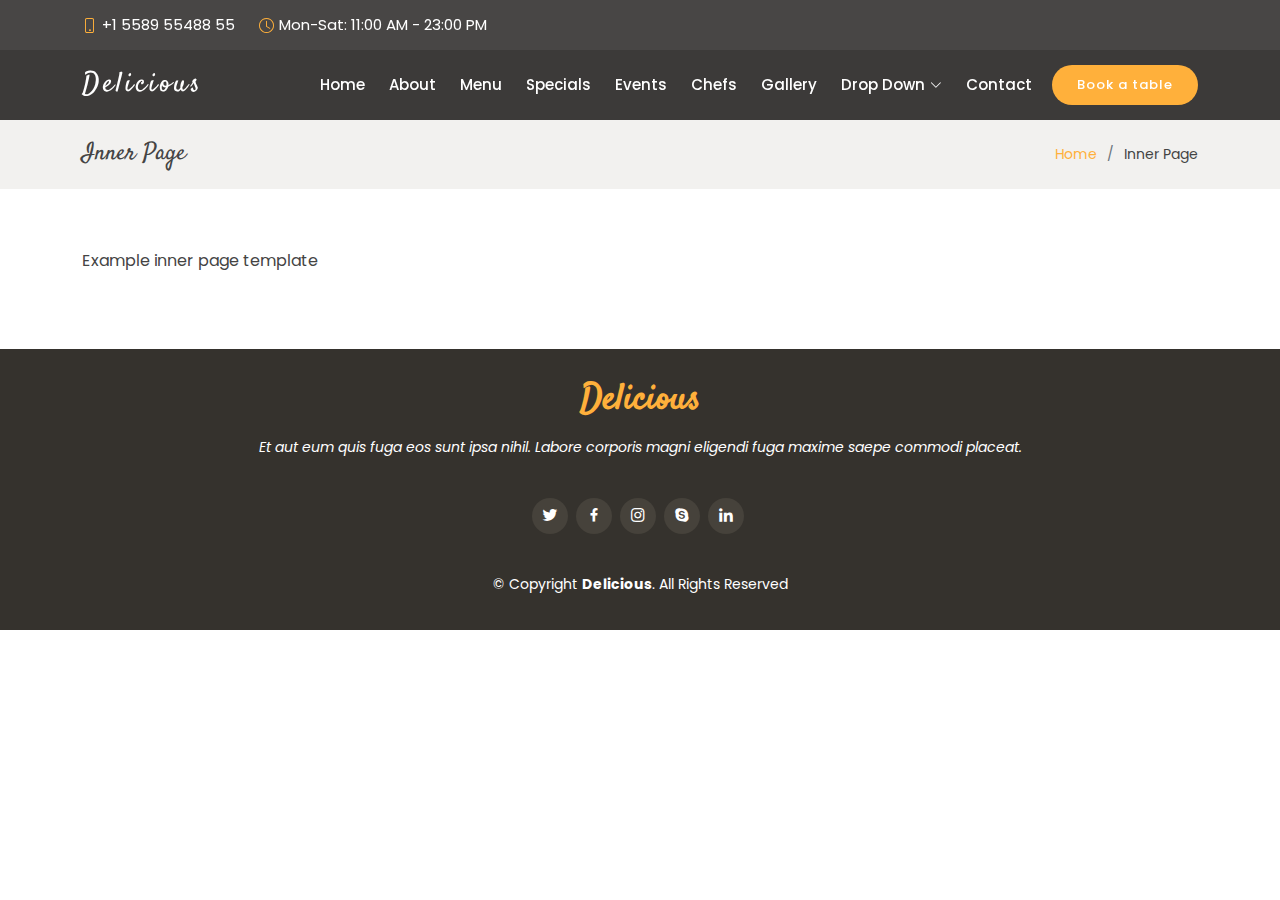
<file: inner-page.html>
<!DOCTYPE html>
<html lang="en">

<head>
  <meta charset="utf-8">
  <meta content="width=device-width, initial-scale=1.0" name="viewport">

  <title>Inner Page - Delicious Bootstrap Template</title>
  <meta content="" name="description">
  <meta content="" name="keywords">

  <!-- Favicons -->
  <link href="assets/img/favicon.png" rel="icon">
  <link href="assets/img/apple-touch-icon.png" rel="apple-touch-icon">

  <!-- Google Fonts -->
  <link href="https://fonts.googleapis.com/css?family=Poppins:300,300i,400,400i,600,600i,700,700i|Satisfy|Comic+Neue:300,300i,400,400i,700,700i" rel="stylesheet">

  <!-- Vendor CSS Files -->
  <link href="assets/vendor/animate.css/animate.min.css" rel="stylesheet">
  <link href="assets/vendor/bootstrap/css/bootstrap.min.css" rel="stylesheet">
  <link href="assets/vendor/bootstrap-icons/bootstrap-icons.css" rel="stylesheet">
  <link href="assets/vendor/boxicons/css/boxicons.min.css" rel="stylesheet">
  <link href="assets/vendor/glightbox/css/glightbox.min.css" rel="stylesheet">
  <link href="assets/vendor/swiper/swiper-bundle.min.css" rel="stylesheet">

  <!-- Template Main CSS File -->
  <link href="assets/css/style.css" rel="stylesheet">

</head>

<body>

  <!-- ======= Top Bar ======= -->
  <section id="topbar" class="d-flex align-items-center fixed-top ">
    <div class="container-fluid container-xl d-flex align-items-center justify-content-center justify-content-lg-start">
      <i class="bi bi-phone d-flex align-items-center"><span>+1 5589 55488 55</span></i>
      <i class="bi bi-clock ms-4 d-none d-lg-flex align-items-center"><span>Mon-Sat: 11:00 AM - 23:00 PM</span></i>
    </div>
  </section>

  <!-- ======= Header ======= -->
  <header id="header" class="fixed-top d-flex align-items-center ">
    <div class="container-fluid container-xl d-flex align-items-center justify-content-between">

      <div class="logo me-auto">
        <h1><a href="index.html">Delicious</a></h1>
        <!-- Uncomment below if you prefer to use an image logo -->
        <!-- <a href="index.html"><img src="assets/img/logo.png" alt="" class="img-fluid"></a>-->
      </div>

      <nav id="navbar" class="navbar order-last order-lg-0">
        <ul>
          <li><a class="nav-link scrollto " href="#hero">Home</a></li>
          <li><a class="nav-link scrollto" href="#about">About</a></li>
          <li><a class="nav-link scrollto" href="#menu">Menu</a></li>
          <li><a class="nav-link scrollto" href="#specials">Specials</a></li>
          <li><a class="nav-link scrollto" href="#events">Events</a></li>
          <li><a class="nav-link scrollto" href="#chefs">Chefs</a></li>
          <li><a class="nav-link scrollto" href="#gallery">Gallery</a></li>
          <li class="dropdown"><a href="#"><span>Drop Down</span> <i class="bi bi-chevron-down"></i></a>
            <ul>
              <li><a href="#">Drop Down 1</a></li>
              <li class="dropdown"><a href="#"><span>Deep Drop Down</span> <i class="bi bi-chevron-right"></i></a>
                <ul>
                  <li><a href="#">Deep Drop Down 1</a></li>
                  <li><a href="#">Deep Drop Down 2</a></li>
                  <li><a href="#">Deep Drop Down 3</a></li>
                  <li><a href="#">Deep Drop Down 4</a></li>
                  <li><a href="#">Deep Drop Down 5</a></li>
                </ul>
              </li>
              <li><a href="#">Drop Down 2</a></li>
              <li><a href="#">Drop Down 3</a></li>
              <li><a href="#">Drop Down 4</a></li>
            </ul>
          </li>
          <li><a class="nav-link scrollto" href="#contact">Contact</a></li>
        </ul>
        <i class="bi bi-list mobile-nav-toggle"></i>
      </nav><!-- .navbar -->

      <a href="#book-a-table" class="book-a-table-btn scrollto">Book a table</a>

    </div>
  </header><!-- End Header -->

  <main id="main">

    <!-- ======= Breadcrumbs Section ======= -->
    <section class="breadcrumbs">
      <div class="container">

        <div class="d-flex justify-content-between align-items-center">
          <h2>Inner Page</h2>
          <ol>
            <li><a href="index.html">Home</a></li>
            <li>Inner Page</li>
          </ol>
        </div>

      </div>
    </section><!-- End Breadcrumbs Section -->

    <section class="inner-page">
      <div class="container">
        <p>
          Example inner page template
        </p>
      </div>
    </section>

  </main><!-- End #main -->

  <!-- ======= Footer ======= -->
  <footer id="footer">
    <div class="container">
      <h3>Delicious</h3>
      <p>Et aut eum quis fuga eos sunt ipsa nihil. Labore corporis magni eligendi fuga maxime saepe commodi placeat.</p>
      <div class="social-links">
        <a href="#" class="twitter"><i class="bx bxl-twitter"></i></a>
        <a href="#" class="facebook"><i class="bx bxl-facebook"></i></a>
        <a href="#" class="instagram"><i class="bx bxl-instagram"></i></a>
        <a href="#" class="google-plus"><i class="bx bxl-skype"></i></a>
        <a href="#" class="linkedin"><i class="bx bxl-linkedin"></i></a>
      </div>
      <div class="copyright">
        &copy; Copyright <strong><span>Delicious</span></strong>. All Rights Reserved
      </div>

    </div>
  </footer><!-- End Footer -->

  <a href="#" class="back-to-top d-flex align-items-center justify-content-center"><i class="bi bi-arrow-up-short"></i></a>

  <!-- Vendor JS Files -->
  <script src="assets/vendor/bootstrap/js/bootstrap.bundle.min.js"></script>
  <script src="assets/vendor/glightbox/js/glightbox.min.js"></script>
  <script src="assets/vendor/isotope-layout/isotope.pkgd.min.js"></script>
  <script src="assets/vendor/php-email-form/validate.js"></script>
  <script src="assets/vendor/swiper/swiper-bundle.min.js"></script>

  <!-- Template Main JS File -->
  <script src="assets/js/main.js"></script>

</body>

</html>
</file>
<file: assets/css/style.css>
/*--------------------------------------------------------------
# General
--------------------------------------------------------------*/
body {
  font-family: "Poppins", sans-serif;
  color: #444444;
}

a {
  text-decoration: none;
  color: #ffb03b;
}

a:hover {
  color: #ffc56e;
  text-decoration: none;
}

h1, h2, h3, h4, h5, h6 {
  font-family: "Satisfy", sans-serif;
}

/*--------------------------------------------------------------
# Back to top button
--------------------------------------------------------------*/
.back-to-top {
  position: fixed;
  visibility: hidden;
  opacity: 0;
  right: 15px;
  bottom: 15px;
  z-index: 996;
  background: #ffb03b;
  width: 40px;
  height: 40px;
  border-radius: 50px;
  transition: all 0.4s;
}

.back-to-top i {
  font-size: 28px;
  color: #fff;
  line-height: 0;
}

.back-to-top:hover {
  background: #ffc064;
  color: #fff;
}

.back-to-top.active {
  visibility: visible;
  opacity: 1;
}

/*--------------------------------------------------------------
# Top Bar
--------------------------------------------------------------*/
#topbar {
  padding: 0;
  font-size: 15px;
  height: 50px;
  transition: all 0.5s;
  background: rgba(26, 24, 22, 0.8);
  z-index: 996;
  color: rgba(255, 255, 255, 0.7);
}

#topbar.topbar-transparent {
  background: transparent;
}

#topbar.topbar-scrolled {
  top: -50px;
}

#topbar i {
  color: #ffb03b;
  line-height: 0;
}

#topbar i span {
  color: #fff;
  font-style: normal;
  padding-left: 5px;
}

/*--------------------------------------------------------------
# Header
--------------------------------------------------------------*/
#header {
  top: 50px;
  height: 70px;
  z-index: 997;
  transition: all 0.5s;
  padding: 10px 0;
  background: rgba(26, 24, 22, 0.85);
}

#header.header-transparent {
  background: transparent;
}

#header.header-scrolled {
  top: 0;
  background: rgba(26, 24, 22, 0.85);
}

#header .logo h1 {
  font-size: 28px;
  margin: 0;
  line-height: 1;
  font-weight: 400;
  letter-spacing: 3px;
}

#header .logo h1 a, #header .logo h1 a:hover {
  color: #fff;
  text-decoration: none;
}

#header .logo img {
  padding: 0;
  margin: 0;
  max-height: 40px;
}

/*--------------------------------------------------------------
# Book a table button Menu
--------------------------------------------------------------*/
.book-a-table-btn {
  background: #ffb03b;
  color: #fff;
  border-radius: 50px;
  margin: 0 0 0 20px;
  padding: 10px 25px;
  font-size: 13px;
  font-weight: 500;
  letter-spacing: 1px;
  transition: 0.3s;
  white-space: nowrap;
}

.book-a-table-btn:hover {
  background: #ffa012;
  color: #fff;
}

@media (max-width: 992px) {
  .book-a-table-btn {
    margin: 0 15px 0 0;
    padding: 8px 20px;
    letter-spacing: 1px;
  }
}

/*--------------------------------------------------------------
# Navigation Menu
--------------------------------------------------------------*/
/**
* Desktop Navigation 
*/
.navbar {
  padding: 0;
}

.navbar ul {
  margin: 0;
  padding: 0;
  display: flex;
  list-style: none;
  align-items: center;
}

.navbar li {
  position: relative;
}

.navbar a, .navbar a:focus {
  display: flex;
  align-items: center;
  justify-content: space-between;
  padding: 10px 0 10px 24px;
  font-size: 15px;
  font-weight: 500;
  color: white;
  white-space: nowrap;
  transition: 0.3s;
}

.navbar a i, .navbar a:focus i {
  font-size: 12px;
  line-height: 0;
  margin-left: 5px;
}

.navbar a:hover, .navbar .active, .navbar .active:focus, .navbar li:hover > a {
  color: #ffb03b;
}

.navbar .dropdown ul {
  display: block;
  position: absolute;
  left: 24px;
  top: calc(100% + 30px);
  margin: 0;
  padding: 10px 0;
  z-index: 99;
  opacity: 0;
  visibility: hidden;
  background: #fff;
  box-shadow: 0px 0px 30px rgba(127, 137, 161, 0.25);
  transition: 0.3s;
  border-radius: 4px;
}

.navbar .dropdown ul li {
  min-width: 200px;
}

.navbar .dropdown ul a {
  padding: 10px 20px;
  font-size: 14px;
  font-weight: 400;
  color: #433f39;
}

.navbar .dropdown ul a i {
  font-size: 12px;
}

.navbar .dropdown ul a:hover, .navbar .dropdown ul .active:hover, .navbar .dropdown ul li:hover > a {
  color: #ffb03b;
}

.navbar .dropdown:hover > ul {
  opacity: 1;
  top: 100%;
  visibility: visible;
}

.navbar .dropdown .dropdown ul {
  top: 0;
  left: calc(100% - 30px);
  visibility: hidden;
}

.navbar .dropdown .dropdown:hover > ul {
  opacity: 1;
  top: 0;
  left: 100%;
  visibility: visible;
}

@media (max-width: 1366px) {
  .navbar .dropdown .dropdown ul {
    left: -90%;
  }
  .navbar .dropdown .dropdown:hover > ul {
    left: -100%;
  }
}

/**
* Mobile Navigation 
*/
.mobile-nav-toggle {
  color: #fff;
  font-size: 28px;
  cursor: pointer;
  display: none;
  line-height: 0;
  transition: 0.5s;
}

@media (max-width: 991px) {
  .mobile-nav-toggle {
    display: block;
  }
  .navbar ul {
    display: none;
  }
}

.navbar-mobile {
  position: fixed;
  overflow: hidden;
  top: 0;
  right: 0;
  left: 0;
  bottom: 0;
  background: rgba(39, 37, 34, 0.9);
  transition: 0.3s;
  z-index: 0;
}

.navbar-mobile .mobile-nav-toggle {
  position: absolute;
  top: 15px;
  right: 15px;
}

.navbar-mobile ul {
  display: block;
  position: absolute;
  top: 55px;
  right: 15px;
  bottom: 15px;
  left: 15px;
  padding: 10px 0;
  border-radius: 8px;
  background-color: #fff;
  overflow-y: auto;
  transition: 0.3s;
}

.navbar-mobile a {
  padding: 10px 20px;
  font-size: 15px;
  color: #433f39;
}

.navbar-mobile a:hover, .navbar-mobile .active, .navbar-mobile li:hover > a {
  color: #ffb03b;
}

.navbar-mobile .getstarted {
  margin: 15px;
}

.navbar-mobile .dropdown ul {
  position: static;
  display: none;
  margin: 10px 20px;
  padding: 10px 0;
  z-index: 99;
  opacity: 1;
  visibility: visible;
  background: #fff;
  box-shadow: 0px 0px 30px rgba(127, 137, 161, 0.25);
}

.navbar-mobile .dropdown ul li {
  min-width: 200px;
}

.navbar-mobile .dropdown ul a {
  padding: 10px 20px;
}

.navbar-mobile .dropdown ul a i {
  font-size: 12px;
}

.navbar-mobile .dropdown ul a:hover, .navbar-mobile .dropdown ul .active:hover, .navbar-mobile .dropdown ul li:hover > a {
  color: #ffb03b;
}

.navbar-mobile .dropdown > .dropdown-active {
  display: block;
}

/*--------------------------------------------------------------
# Hero Section
--------------------------------------------------------------*/
#hero {
  width: 100%;
  height: 100vh;
  background-color: rgba(39, 37, 34, 0.8);
  overflow: hidden;
  padding: 0;
}

#hero .carousel-item {
  width: 100%;
  height: 100vh;
  background-size: cover;
  background-position: center;
  background-repeat: no-repeat;
}

#hero .carousel-item::before {
  content: '';
  background-color: rgba(12, 11, 10, 0.5);
  position: absolute;
  top: 0;
  right: 0;
  left: 0;
  bottom: 0;
}

#hero .carousel-container {
  display: flex;
  justify-content: center;
  align-items: center;
  position: absolute;
  bottom: 0;
  top: 0;
  left: 0;
  right: 0;
}

#hero .carousel-content {
  text-align: center;
}

#hero h2 {
  color: #fff;
  margin-bottom: 30px;
  font-size: 48px;
  font-weight: 700;
}

#hero h2 span {
  color: #ffb03b;
}

#hero p {
  width: 80%;
  -webkit-animation-delay: 0.4s;
  animation-delay: 0.4s;
  margin: 0 auto 30px auto;
  color: #fff;
}

#hero .carousel-inner .carousel-item {
  transition-property: opacity;
  background-position: center top;
}

#hero .carousel-inner .carousel-item,
#hero .carousel-inner .active.carousel-item-start,
#hero .carousel-inner .active.carousel-item-end {
  opacity: 0;
}

#hero .carousel-inner .active,
#hero .carousel-inner .carousel-item-next.carousel-item-start,
#hero .carousel-inner .carousel-item-prev.carousel-item-end {
  opacity: 1;
  transition: 0.5s;
}

#hero .carousel-inner .carousel-item-next,
#hero .carousel-inner .carousel-item-prev,
#hero .carousel-inner .active.carousel-item-start,
#hero .carousel-inner .active.carousel-item-end {
  left: 0;
  transform: translate3d(0, 0, 0);
}

#hero .carousel-control-next-icon, #hero .carousel-control-prev-icon {
  background: none;
  font-size: 30px;
  line-height: 0;
  width: auto;
  height: auto;
  background: rgba(255, 255, 255, 0.2);
  border-radius: 50px;
  transition: 0.3s;
  color: rgba(255, 255, 255, 0.5);
  width: 54px;
  height: 54px;
  display: flex;
  align-items: center;
  justify-content: center;
}

#hero .carousel-control-next-icon:hover, #hero .carousel-control-prev-icon:hover {
  background: rgba(255, 255, 255, 0.3);
  color: rgba(255, 255, 255, 0.8);
}

#hero .carousel-indicators li {
  cursor: pointer;
}

#hero .btn-menu, #hero .btn-book {
  font-weight: 600;
  font-size: 13px;
  letter-spacing: 1px;
  text-transform: uppercase;
  display: inline-block;
  padding: 12px 30px;
  border-radius: 50px;
  transition: 0.5s;
  line-height: 1;
  margin: 0 10px;
  -webkit-animation-delay: 0.8s;
  animation-delay: 0.8s;
  color: #fff;
  border: 2px solid #ffb03b;
}

#hero .btn-menu:hover, #hero .btn-book:hover {
  background: #ffb03b;
  color: #fff;
}

@media (max-width: 768px) {
  #hero h2 {
    font-size: 28px;
  }
}

@media (min-width: 1024px) {
  #hero p {
    width: 50%;
  }
  #hero .carousel-control-prev, #hero .carousel-control-next {
    width: 5%;
  }
}

/*--------------------------------------------------------------
# Sections General
--------------------------------------------------------------*/
section {
  padding: 60px 0;
}

.section-bg {
  background-color: white;
}

.section-title {
  text-align: center;
  padding-bottom: 30px;
}

.section-title h2 {
  margin: 15px 0 0 0;
  font-size: 32px;
  font-weight: 700;
  color: #5f5950;
}

.section-title h2 span {
  color: #ffb03b;
}

.section-title p {
  margin: 15px auto 0 auto;
  font-weight: 300;
}

@media (min-width: 1024px) {
  .section-title p {
    width: 50%;
  }
}

/*--------------------------------------------------------------
# Breadcrumbs
--------------------------------------------------------------*/
.breadcrumbs {
  padding: 20px 0;
  background-color: #f2f1ef;
  min-height: 40px;
  margin-top: 120px;
}

@media (max-width: 992px) {
  .breadcrumbs {
    margin-top: 70px;
  }
}

.breadcrumbs h2 {
  font-size: 24px;
  font-weight: 300;
  margin: 0;
}

@media (max-width: 992px) {
  .breadcrumbs h2 {
    margin: 0 0 10px 0;
  }
}

.breadcrumbs ol {
  display: flex;
  flex-wrap: wrap;
  list-style: none;
  padding: 0;
  margin: 0;
  font-size: 14px;
}

.breadcrumbs ol li + li {
  padding-left: 10px;
}

.breadcrumbs ol li + li::before {
  display: inline-block;
  padding-right: 10px;
  color: #6c757d;
  content: "/";
}

@media (max-width: 768px) {
  .breadcrumbs .d-flex {
    display: block !important;
  }
  .breadcrumbs ol {
    display: block;
  }
  .breadcrumbs ol li {
    display: inline-block;
  }
}

/*--------------------------------------------------------------
# About
--------------------------------------------------------------*/
.about {
  background: #fffaf3;
}

.about .content {
  padding: 0 80px;
}

.about .content h3 {
  font-weight: 400;
  font-size: 34px;
  color: #5f5950;
}

.about .content h4 {
  font-size: 20px;
  font-weight: 700;
  margin-top: 5px;
}

.about .content p {
  font-size: 15px;
  color: #848484;
}

.about .content ul {
  list-style: none;
  padding: 0;
}

.about .content ul li + li {
  margin-top: 15px;
}

.about .content ul li {
  position: relative;
  padding-left: 26px;
}

.about .content ul i {
  font-size: 20px;
  color: #ffb03b;
  position: absolute;
  left: 0;
  top: 2px;
}

.about .content p:last-child {
  margin-bottom: 0;
}

.about .video-box {
  background-size: cover;
  background-repeat: no-repeat;
  background-position: center center;
  min-height: 400px;
  position: relative;
}

.about .play-btn {
  width: 94px;
  height: 94px;
  background: radial-gradient(#ffb03b 50%, rgba(255, 176, 59, 0.4) 52%);
  border-radius: 50%;
  display: block;
  position: absolute;
  left: calc(50% - 47px);
  top: calc(50% - 47px);
  overflow: hidden;
}

.about .play-btn::after {
  content: '';
  position: absolute;
  left: 50%;
  top: 50%;
  transform: translateX(-40%) translateY(-50%);
  width: 0;
  height: 0;
  border-top: 10px solid transparent;
  border-bottom: 10px solid transparent;
  border-left: 15px solid #fff;
  z-index: 100;
  transition: all 400ms cubic-bezier(0.55, 0.055, 0.675, 0.19);
}

.about .play-btn::before {
  content: '';
  position: absolute;
  width: 120px;
  height: 120px;
  -webkit-animation-delay: 0s;
  animation-delay: 0s;
  -webkit-animation: pulsate-btn 2s;
  animation: pulsate-btn 2s;
  -webkit-animation-direction: forwards;
  animation-direction: forwards;
  -webkit-animation-iteration-count: infinite;
  animation-iteration-count: infinite;
  -webkit-animation-timing-function: steps;
  animation-timing-function: steps;
  opacity: 1;
  border-radius: 50%;
  border: 5px solid rgba(255, 176, 59, 0.7);
  top: -15%;
  left: -15%;
  background: rgba(198, 16, 0, 0);
}

.about .play-btn:hover::after {
  border-left: 15px solid #ffb03b;
  transform: scale(20);
}

.about .play-btn:hover::before {
  content: '';
  position: absolute;
  left: 50%;
  top: 50%;
  transform: translateX(-40%) translateY(-50%);
  width: 0;
  height: 0;
  border: none;
  border-top: 10px solid transparent;
  border-bottom: 10px solid transparent;
  border-left: 15px solid #fff;
  z-index: 200;
  -webkit-animation: none;
  animation: none;
  border-radius: 0;
}

@media (max-width: 1024px) {
  .about .content, .about .accordion-list {
    padding-left: 0;
    padding-right: 0;
  }
}

@media (max-width: 992px) {
  .about .content {
    padding-top: 30px;
  }
  .about .accordion-list {
    padding-bottom: 30px;
  }
}

@-webkit-keyframes pulsate-btn {
  0% {
    transform: scale(0.6, 0.6);
    opacity: 1;
  }
  100% {
    transform: scale(1, 1);
    opacity: 0;
  }
}

@keyframes pulsate-btn {
  0% {
    transform: scale(0.6, 0.6);
    opacity: 1;
  }
  100% {
    transform: scale(1, 1);
    opacity: 0;
  }
}

/*--------------------------------------------------------------
# Whu Us
--------------------------------------------------------------*/
.why-us .box {
  padding: 50px 30px;
  box-shadow: 0px 2px 15px rgba(0, 0, 0, 0.1);
  transition: all ease-in-out 0.3s;
  height: 100%;
}

.why-us .box span {
  display: block;
  font-size: 28px;
  font-weight: 700;
  color: #ffcf88;
}

.why-us .box h4 {
  font-size: 24px;
  font-weight: 600;
  padding: 0;
  margin: 20px 0;
  color: #6c665c;
}

.why-us .box p {
  color: #aaaaaa;
  font-size: 15px;
  margin: 0;
  padding: 0;
}

.why-us .box:hover {
  background: #ffb03b;
  padding: 30px 30px 70px 30px;
  box-shadow: 10px 15px 30px rgba(0, 0, 0, 0.18);
}

.why-us .box:hover span, .why-us .box:hover h4, .why-us .box:hover p {
  color: #fff;
}

/*--------------------------------------------------------------
# Menu Section
--------------------------------------------------------------*/
.menu #menu-flters {
  padding: 0;
  margin: 0 auto 0 auto;
  list-style: none;
  text-align: center;
  border-radius: 50px;
}

.menu #menu-flters li {
  cursor: pointer;
  display: inline-block;
  padding: 8px 16px 10px 16px;
  font-size: 14px;
  font-weight: 500;
  line-height: 1;
  color: #444444;
  margin: 0 3px 10px 3px;
  transition: all ease-in-out 0.3s;
  background: #fff;
  border: 2px solid #ffb03b;
  border-radius: 50px;
}

.menu #menu-flters li:hover, .menu #menu-flters li.filter-active {
  color: #fff;
  background: #ffb03b;
}

.menu #menu-flters li:last-child {
  margin-right: 0;
}

.menu .menu-content {
  margin-top: 30px;
  overflow: hidden;
  display: flex;
  justify-content: space-between;
  position: relative;
}

.menu .menu-content::after {
  content: "......................................................................" "...................................................................." "....................................................................";
  position: absolute;
  left: 20px;
  right: 0;
  top: -4px;
  z-index: 1;
  color: #dad8d4;
  font-family: Arial, "Helvetica Neue", Helvetica, sans-serif;
}

.menu .menu-content a {
  padding-right: 10px;
  background: #fff;
  position: relative;
  z-index: 3;
  font-weight: 700;
  color: #ff9b08;
}

.menu .menu-content span {
  background: #fff;
  position: relative;
  z-index: 3;
  padding: 0 10px;
  font-weight: 600;
}

.menu .menu-ingredients {
  font-style: italic;
  font-size: 14px;
  font-family: "Comic Neue", sans-serif;
  color: #948c81;
}

/*--------------------------------------------------------------
# Specials
--------------------------------------------------------------*/
.specials {
  overflow: hidden;
}

.specials .nav-tabs {
  border: 0;
}

.specials .nav-link {
  border: 0;
  padding: 12px 15px 12px 0;
  transition: 0.3s;
  color: #433f39;
  border-radius: 0;
  border-right: 2px solid #e8e7e4;
  font-weight: 600;
  font-size: 15px;
}

.specials .nav-link:hover {
  color: #ffb03b;
}

.specials .nav-link.active {
  color: #ffb03b;
  border-color: #ffb03b;
}

.specials .tab-pane.active {
  -webkit-animation: fadeIn 0.5s ease-out;
  animation: fadeIn 0.5s ease-out;
}

.specials .details h3 {
  font-size: 26px;
  font-weight: 600;
  margin-bottom: 20px;
  color: #433f39;
}

.specials .details p {
  color: #777777;
}

.specials .details p:last-child {
  margin-bottom: 0;
}

@media (max-width: 992px) {
  .specials .nav-link {
    border: 0;
    padding: 15px;
  }
  .specials .nav-link.active {
    color: #fff;
    background: #ffb03b;
  }
}

/*--------------------------------------------------------------
# Events
--------------------------------------------------------------*/
.events {
  background: url(../img/events-bg.jpg) center center no-repeat;
  background-size: cover;
  position: relative;
}

.events::before {
  content: '';
  background-color: rgba(12, 11, 10, 0.8);
  position: absolute;
  top: 0;
  right: 0;
  left: 0;
  bottom: 0;
}

.events .section-title h2 {
  color: #fff;
}

.events .container {
  position: relative;
}

@media (min-width: 1024px) {
  .events {
    background-attachment: fixed;
  }
}

.events .events-carousel {
  background: rgba(255, 255, 255, 0.08);
  padding: 30px;
}

.events .event-item {
  color: #fff;
}

.events .event-item h3 {
  font-weight: 600;
  font-size: 26px;
  color: #ffb03b;
}

.events .event-item .price {
  font-size: 26px;
  font-family: "Poppins", sans-serif;
  font-weight: 700;
  margin-bottom: 15px;
}

.events .event-item .price span {
  border-bottom: 2px solid #ffb03b;
}

.events .event-item ul {
  list-style: none;
  padding: 0;
}

.events .event-item ul li {
  padding-bottom: 10px;
}

.events .event-item ul i {
  font-size: 20px;
  padding-right: 4px;
  color: #ffb03b;
}

.events .event-item p:last-child {
  margin-bottom: 0;
}

.events .swiper-pagination {
  margin-top: 20px;
  position: relative;
}

.events .swiper-pagination .swiper-pagination-bullet {
  width: 12px;
  height: 12px;
  background-color: rgba(255, 255, 255, 0.5);
  opacity: 1;
}

.events .swiper-pagination .swiper-pagination-bullet-active {
  background-color: #ffb03b;
}

/*--------------------------------------------------------------
# Book A Table
--------------------------------------------------------------*/
.book-a-table .php-email-form {
  width: 100%;
  box-shadow: 0 0 24px 0 rgba(0, 0, 0, 0.12);
  padding: 30px;
  background: #fff;
}

.book-a-table .php-email-form .form-group {
  padding-bottom: 8px;
}

.book-a-table .php-email-form .validate {
  display: none;
  color: red;
  margin: 0 0 15px 0;
  font-weight: 400;
  font-size: 13px;
}

.book-a-table .php-email-form .error-message {
  display: none;
  color: #fff;
  background: #ed3c0d;
  text-align: left;
  padding: 15px;
  font-weight: 600;
}

.book-a-table .php-email-form .error-message br + br {
  margin-top: 25px;
}

.book-a-table .php-email-form .sent-message {
  display: none;
  color: #fff;
  background: #18d26e;
  text-align: center;
  padding: 15px;
  font-weight: 600;
}

.book-a-table .php-email-form .loading {
  display: none;
  background: #fff;
  text-align: center;
  padding: 15px;
}

.book-a-table .php-email-form .loading:before {
  content: "";
  display: inline-block;
  border-radius: 50%;
  width: 24px;
  height: 24px;
  margin: 0 10px -6px 0;
  border: 3px solid #18d26e;
  border-top-color: #eee;
  -webkit-animation: animate-loading 1s linear infinite;
  animation: animate-loading 1s linear infinite;
}

.book-a-table .php-email-form input, .book-a-table .php-email-form textarea {
  border-radius: 0;
  box-shadow: none;
  font-size: 14px;
}

.book-a-table .php-email-form input {
  height: 44px;
}

.book-a-table .php-email-form textarea {
  padding: 10px 12px;
}

.book-a-table .php-email-form button[type="submit"] {
  background: #ffb03b;
  border: 0;
  padding: 10px 24px;
  color: #fff;
  transition: 0.4s;
  border-radius: 50px;
}

.book-a-table .php-email-form button[type="submit"]:hover {
  background: #ffa012;
}

/*--------------------------------------------------------------
# Gallery
--------------------------------------------------------------*/
.gallery {
  padding-bottom: 0;
}

.gallery .gallery-item {
  overflow: hidden;
  border-right: 3px solid #fff;
  border-bottom: 3px solid #fff;
}

.gallery .gallery-item img {
  transition: all ease-in-out 0.4s;
}

.gallery .gallery-item:hover img {
  transform: scale(1.1);
}

/*--------------------------------------------------------------
# Chefs
--------------------------------------------------------------*/
.chefs {
  background: url("../img/chefs-bg.jpg") center center no-repeat;
  background-size: cover;
  padding: 60px 0;
  position: relative;
}

.chefs::before {
  content: '';
  position: absolute;
  left: 0;
  right: 0;
  top: 0;
  bottom: 0;
  background: rgba(255, 255, 255, 0.8);
  z-index: 9;
}

.chefs .container {
  position: relative;
  z-index: 10;
}

.chefs .member {
  text-align: center;
  margin-bottom: 80px;
  position: relative;
}

.chefs .member .pic {
  overflow: hidden;
}

.chefs .member .member-info {
  position: absolute;
  bottom: -80px;
  left: 20px;
  right: 20px;
  background: #fff;
  padding: 20px 0;
  color: #433f39;
  box-shadow: 0px 2px 15px rgba(0, 0, 0, 0.1);
  overflow: hidden;
  transition: max-height 0.5s ease-in-out;
}

.chefs .member h4 {
  font-weight: 500;
  margin-bottom: 10px;
  font-size: 16px;
  color: #6c665c;
  position: relative;
  padding-bottom: 10px;
  font-family: "Poppins", sans-serif;
}

.chefs .member h4::after {
  content: '';
  position: absolute;
  display: block;
  width: 50px;
  height: 1px;
  background: #ffcf88;
  bottom: 0;
  left: calc(50% - 25px);
}

.chefs .member span {
  font-style: italic;
  display: block;
  font-size: 13px;
}

.chefs .member .social {
  margin-top: 15px;
}

.chefs .member .social a {
  transition: color 0.3s;
  color: #7a7368;
}

.chefs .member .social a:hover {
  color: #ffb03b;
}

.chefs .member .social i {
  font-size: 16px;
  margin: 0 2px;
}

@media (max-width: 992px) {
  .chefs .member {
    margin-bottom: 110px;
  }
}

@media (min-width: 1024px) {
  .chefs {
    background-attachment: fixed;
  }
}

/*--------------------------------------------------------------
# Testimonials
--------------------------------------------------------------*/
.testimonials {
  padding: 80px 0;
  background: url("../img/testimonials-bg.jpg") no-repeat;
  background-position: center center;
  background-size: cover;
  position: relative;
}

.testimonials::before {
  content: "";
  position: absolute;
  left: 0;
  right: 0;
  top: 0;
  bottom: 0;
  background: rgba(12, 11, 10, 0.7);
}

.testimonials .section-header {
  margin-bottom: 40px;
}

.testimonials .testimonial-item {
  text-align: center;
  color: #fff;
}

.testimonials .testimonial-item .testimonial-img {
  width: 100px;
  border-radius: 50%;
  border: 6px solid rgba(255, 255, 255, 0.15);
  margin: 0 auto;
}

.testimonials .testimonial-item h3 {
  font-size: 20px;
  font-weight: bold;
  margin: 10px 0 5px 0;
  color: #fff;
  font-family: "Poppins", sans-serif;
}

.testimonials .testimonial-item h4 {
  font-size: 14px;
  color: #ddd;
  margin: 0 0 15px 0;
  font-family: "Comic Neue", sans-serif;
}

.testimonials .testimonial-item .stars {
  color: #ffb03b;
  margin-bottom: 10px;
}

.testimonials .testimonial-item .quote-icon-left, .testimonials .testimonial-item .quote-icon-right {
  color: rgba(255, 255, 255, 0.4);
  font-size: 26px;
}

.testimonials .testimonial-item .quote-icon-left {
  display: inline-block;
  left: -5px;
  position: relative;
}

.testimonials .testimonial-item .quote-icon-right {
  display: inline-block;
  right: -5px;
  position: relative;
  top: 10px;
}

.testimonials .testimonial-item p {
  font-style: italic;
  margin: 0 auto 15px auto;
  color: #eee;
}

.testimonials .swiper-pagination {
  margin-top: 20px;
  position: relative;
}

.testimonials .swiper-pagination .swiper-pagination-bullet {
  width: 12px;
  height: 12px;
  background-color: rgba(255, 255, 255, 0.5);
  opacity: 1;
}

.testimonials .swiper-pagination .swiper-pagination-bullet-active {
  background-color: #ffb03b;
}

@media (min-width: 992px) {
  .testimonials .testimonial-item p {
    width: 80%;
  }
}

/*--------------------------------------------------------------
# Contact
--------------------------------------------------------------*/
.contact .info-wrap {
  box-shadow: 0px 2px 15px rgba(0, 0, 0, 0.1);
  padding: 30px;
}

.contact .info {
  background: #fff;
}

.contact .info i {
  font-size: 20px;
  color: #ffb03b;
  float: left;
  width: 44px;
  height: 44px;
  background: #fff6e8;
  display: flex;
  justify-content: center;
  align-items: center;
  border-radius: 50px;
  transition: all 0.3s ease-in-out;
}

.contact .info h4 {
  padding: 0 0 0 60px;
  font-size: 18px;
  font-weight: 600;
  margin-bottom: 5px;
  color: #433f39;
  font-family: "Poppins", sans-serif;
}

.contact .info p {
  padding: 0 0 0 60px;
  margin-bottom: 0;
  font-size: 14px;
  color: #7a7368;
}

.contact .info:hover i {
  background: #ffb03b;
  color: #fff;
}

.contact .php-email-form {
  width: 100%;
  box-shadow: 0 0 24px 0 rgba(0, 0, 0, 0.12);
  padding: 30px;
  background: #fff;
}

.contact .php-email-form .form-group {
  padding-bottom: 8px;
}

.contact .php-email-form .error-message {
  display: none;
  color: #fff;
  background: #ed3c0d;
  text-align: center;
  padding: 15px;
  font-weight: 600;
}

.contact .php-email-form .sent-message {
  display: none;
  color: #fff;
  background: #18d26e;
  text-align: center;
  padding: 15px;
  font-weight: 600;
}

.contact .php-email-form .loading {
  display: none;
  background: #fff;
  text-align: center;
  padding: 15px;
}

.contact .php-email-form .loading:before {
  content: "";
  display: inline-block;
  border-radius: 50%;
  width: 24px;
  height: 24px;
  margin: 0 10px -6px 0;
  border: 3px solid #18d26e;
  border-top-color: #eee;
  -webkit-animation: animate-loading 1s linear infinite;
  animation: animate-loading 1s linear infinite;
}

.contact .php-email-form input, .contact .php-email-form textarea {
  border-radius: 0;
  box-shadow: none;
  font-size: 14px;
}

.contact .php-email-form input {
  height: 44px;
}

.contact .php-email-form textarea {
  padding: 10px 12px;
}

.contact .php-email-form button[type="submit"] {
  background: #ffb03b;
  border: 0;
  padding: 10px 24px;
  color: #fff;
  transition: 0.4s;
  border-radius: 50px;
}

.contact .php-email-form button[type="submit"]:hover {
  background: #ffa012;
}

@-webkit-keyframes animate-loading {
  0% {
    transform: rotate(0deg);
  }
  100% {
    transform: rotate(360deg);
  }
}

@keyframes animate-loading {
  0% {
    transform: rotate(0deg);
  }
  100% {
    transform: rotate(360deg);
  }
}

/*--------------------------------------------------------------
# Footer
--------------------------------------------------------------*/
#footer {
  background: #35322d;
  color: #fff;
  font-size: 14px;
  text-align: center;
  padding: 30px 0;
}

#footer h3 {
  font-size: 36px;
  font-weight: 700;
  color: #ffb03b;
  position: relative;
  padding: 0;
  margin: 0 0 15px 0;
}

#footer p {
  font-size: 15;
  font-style: italic;
  padding: 0;
  margin: 0 0 40px 0;
}

#footer .social-links {
  margin: 0 0 40px 0;
}

#footer .social-links a {
  font-size: 18px;
  display: inline-block;
  background: #46423b;
  color: #fff;
  line-height: 1;
  padding: 8px 0;
  margin-right: 4px;
  border-radius: 50%;
  text-align: center;
  width: 36px;
  height: 36px;
  transition: 0.3s;
}

#footer .social-links a:hover {
  background: #ffb03b;
}

#footer .copyright {
  margin: 0 0 5px 0;
}

#footer .credits {
  font-size: 13px;
}
</file>
